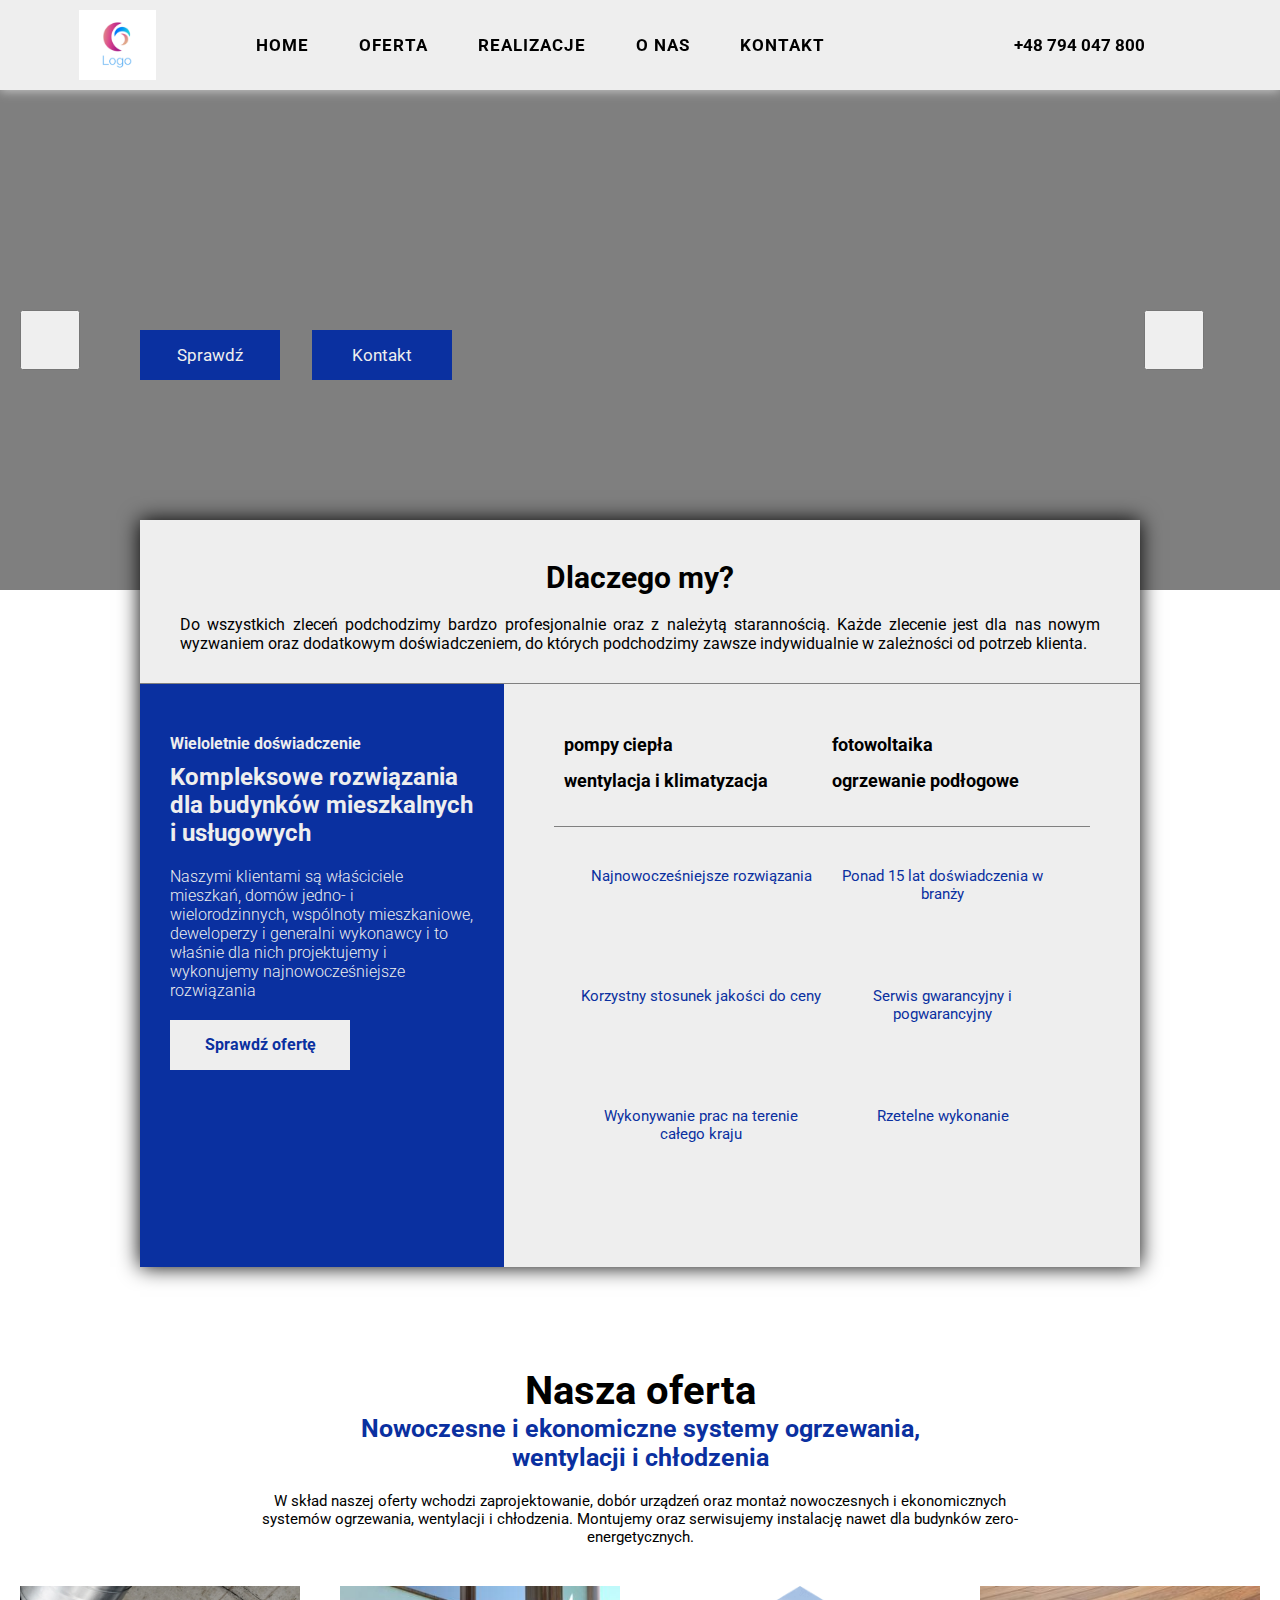
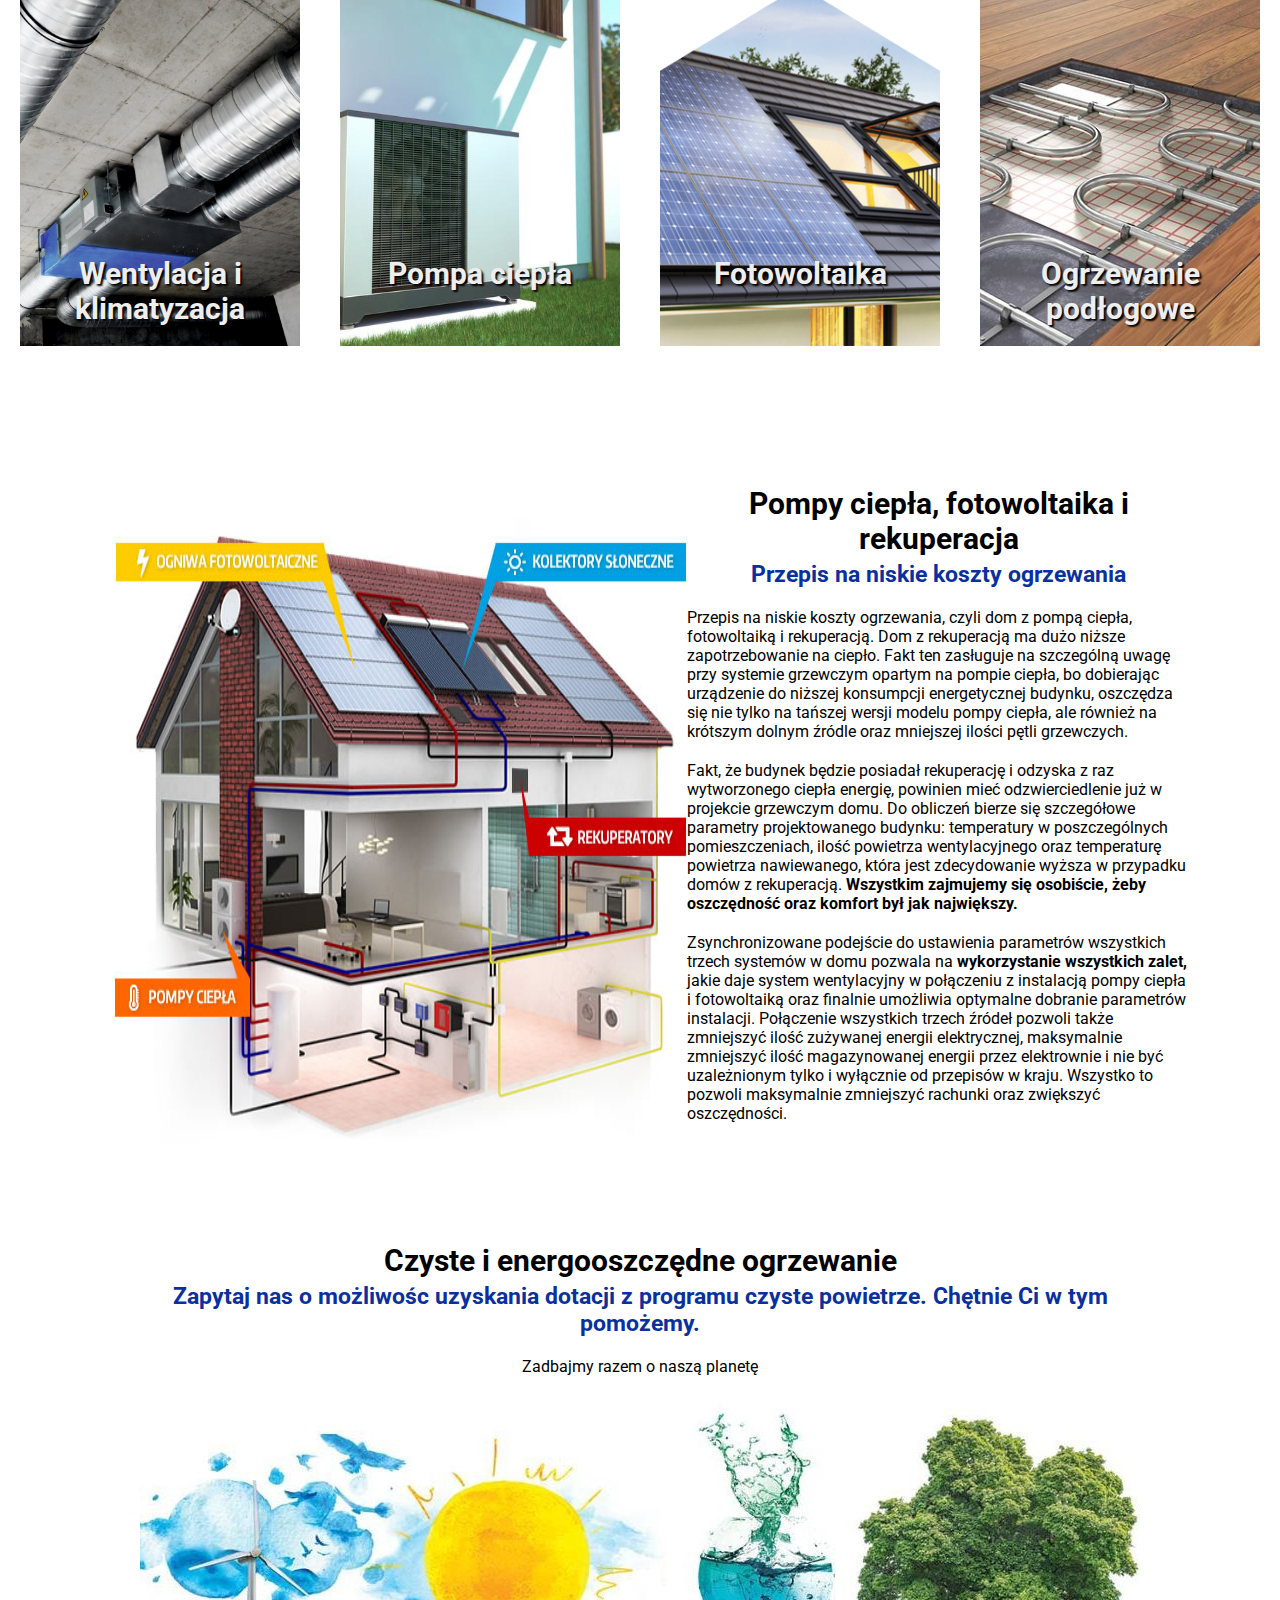
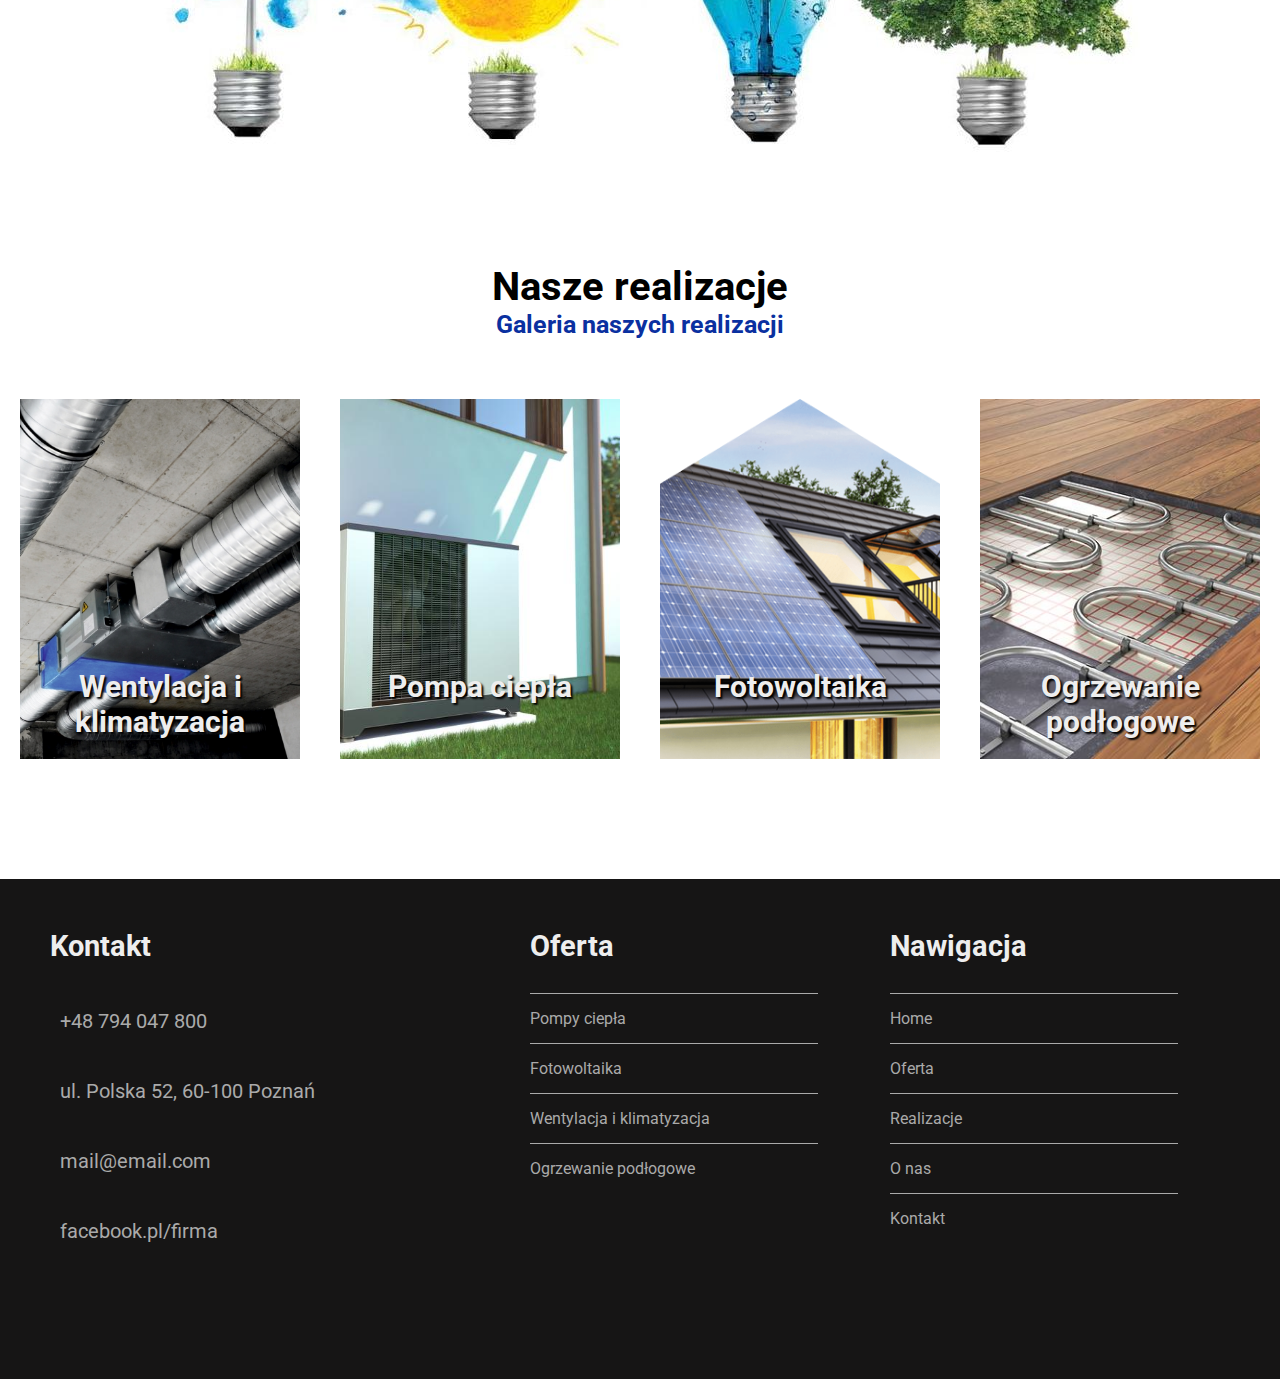
<file: index.html>
<!DOCTYPE html>
<html lang="pl">
	<head>
		<meta charset="UTF-8" />
		<meta name="viewport" content="width=device-width, initial-scale=1.0" />
		<!-- <meta http-equiv="Refresh" content="2; url=home.html" /> -->
		<title>Wykonawstwo, sprzedaż instalacji. Dobrze i szybko!</title>
		<link
			href="https://fonts.googleapis.com/css2?family=Roboto:ital,wght@0,300;0,400;0,700;1,300;1,400;1,700&display=swap"
			rel="stylesheet"
		/>
		<link
			rel="stylesheet"
			href="https://use.fontawesome.com/releases/v5.15.1/css/all.css"
			integrity="sha384-vp86vTRFVJgpjF9jiIGPEEqYqlDwgyBgEF109VFjmqGmIY/Y4HV4d3Gp2irVfcrp"
			crossorigin="anonymous"
		/>
		<link rel="stylesheet" href="./css/home.css" />
	</head>
	<body>
		<header class="navigation">
			<div class="navigation_container">
				<div class="container_logo">
					<img src="./images/Logo small.png" alt="" />
				</div>
				<div class="container_nav_list">
					<ul>
						<li><a href="#">Home</a></li>
						<li><a href="#">Oferta</a></li>
						<li><a href="#">Realizacje</a></li>
						<li><a href="#">O nas</a></li>
						<li><a href="#">Kontakt</a></li>
					</ul>
				</div>
				<div class="nav_bar">
					<i class="fas fa-bars"></i>
				</div>
				<div class="nav_phone_list">
					<ul>
						<li><a href="#">Home</a></li>
						<li><a href="#">Oferta</a></li>
						<li><a href="#">Realizacje</a></li>
						<li><a href="#">O nas</a></li>
						<li><a href="#">Kontakt</a></li>
					</ul>
				</div>
				<div class="container_phone">
					<a href="tel:+48794047854">
						<i class="fas fa-phone-square"></i>
						+48 794 047 800</a
					>
				</div>
			</div>
		</header>
		<main>
			<section class="slider">
				<div class="slider_opacity">
					<div class="previous_slide">
						<button class="previous_slide_button">
							<i class="fas fa-arrow-left"></i>
						</button>
					</div>
					<div class="section_slider">
						<div class="section_slider_position">
							<h4></h4>
							<h1></h1>
							<p></p>
							<div class="slider_buttons">
								<a href="#" class="check_slide_button">Sprawdź</a>
								<a href="#" class="contact_slide_button">Kontakt</a>
							</div>
						</div>
					</div>
					<div class="next_slide">
						<button class="next_slide_button">
							<i class="fas fa-arrow-right"></i>
						</button>
					</div>
				</div>
			</section>
			<section class="aboutUs">
				<div class="whywe">
					<h2>Dlaczego my?</h2>
					<p>
						Do wszystkich zleceń podchodzimy bardzo profesjonalnie oraz z
						należytą starannością. Każde zlecenie jest dla nas nowym wyzwaniem
						oraz dodatkowym doświadczeniem, do których podchodzimy zawsze
						indywidualnie w zależności od potrzeb klienta.
					</p>
				</div>
				<div class="informations">
					<div class="experiences">
						<div class="experiences_position">
							<h4>Wieloletnie doświadczenie</h4>
							<h2>
								Kompleksowe rozwiązania dla budynków mieszkalnych i usługowych
							</h2>
							<p>
								Naszymi klientami są właściciele mieszkań, domów jedno- i
								wielorodzinnych, wspólnoty mieszkaniowe, deweloperzy i generalni
								wykonawcy i to właśnie dla nich projektujemy i wykonujemy
								najnowocześniejsze rozwiązania
							</p>
							<a href="#" class="check_offer">Sprawdź ofertę</a>
						</div>
					</div>
					<div class="services">
						<div class="services_position">
							<div class="typesOfServices">
								<a href="#"
									><i class="fas fa-arrow-circle-right"></i>pompy ciepła</a
								>
								<a href="#"
									><i class="fas fa-arrow-circle-right"></i>fotowoltaika</a
								>
								<a href="#"
									><i class="fas fa-arrow-circle-right"></i>wentylacja i
									klimatyzacja</a
								>
								<a href="#"
									><i class="fas fa-arrow-circle-right"></i>ogrzewanie
									podłogowe</a
								>
							</div>
							<div class="typesOfAdvatages">
								<div class="solution">
									<i class="fas fa-house-user"></i>
									<p>Najnowocześniejsze rozwiązania</p>
								</div>
								<div class="experience">
									<i class="fas fa-award"></i>
									<p>Ponad 15 lat doświadczenia w branży</p>
								</div>
								<div class="advatage">
									<i class="fas fa-coins"></i>
									<p>Korzystny stosunek jakości do ceny</p>
								</div>
								<div class="servis">
									<i class="fas fa-people-carry"></i>
									<p>Serwis gwarancyjny i pogwarancyjny</p>
								</div>
								<div class="area">
									<i class="fas fa-map-marker-alt"></i>
									<p>Wykonywanie prac na terenie całego kraju</p>
								</div>
								<div class="other">
									<i class="far fa-thumbs-up"></i>
									<p>Rzetelne wykonanie</p>
								</div>
							</div>
						</div>
					</div>
				</div>
			</section>
			<section class="realisation">
				<div class="offer_prev">
					<h2>Nasza oferta</h2>
					<h4>
						Nowoczesne i ekonomiczne systemy ogrzewania, wentylacji i chłodzenia
					</h4>
					<p>
						W skład naszej oferty wchodzi zaprojektowanie, dobór urządzeń oraz
						montaż nowoczesnych i ekonomicznych systemów ogrzewania, wentylacji
						i chłodzenia. Montujemy oraz serwisujemy instalację nawet dla
						budynków zero-energetycznych.
					</p>
				</div>
				<div class="offer_items">
					<div class="item item1 offer_item">
						<div>
							<a href="#">
								<h2>Wentylacja i klimatyzacja</h2>
								<div class="image"></div>
							</a>
						</div>
					</div>
					<div class="item item2 offer_item">
						<div>
							<a href="#">
								<h2>Pompa ciepła</h2>
								<div class="image"></div>
							</a>
						</div>
					</div>
					<div class="item item3 offer_item">
						<div>
							<a href="#">
								<h2>Fotowoltaika</h2>
								<div class="image"></div>
							</a>
						</div>
					</div>
					<div class="item item4 offer_item">
						<div>
							<a href="#">
								<h2>Ogrzewanie podłogowe</h2>
								<div class="image"></div>
							</a>
						</div>
					</div>
				</div>
				<section class="descriptionAboutSolution">
					<div class="everySolutionInOne">
						<img src="./images/eko-dom.jpg" alt="Renewable Energy" />
						<div class="description">
							<h2>Pompy ciepła, fotowoltaika i rekuperacja</h2>
							<h4>Przepis na niskie koszty ogrzewania</h4>
							<p>
								Przepis na niskie koszty ogrzewania, czyli dom z pompą ciepła,
								fotowoltaiką i rekuperacją. Dom z rekuperacją ma dużo niższe
								zapotrzebowanie na ciepło. Fakt ten zasługuje na szczególną
								uwagę przy systemie grzewczym opartym na pompie ciepła, bo
								dobierając urządzenie do niższej konsumpcji energetycznej
								budynku, oszczędza się nie tylko na tańszej wersji modelu pompy
								ciepła, ale również na krótszym dolnym źródle oraz mniejszej
								ilości pętli grzewczych.
							</p>
							<p>
								Fakt, że budynek będzie posiadał rekuperację i odzyska z raz
								wytworzonego ciepła energię, powinien mieć odzwierciedlenie już
								w projekcie grzewczym domu. Do obliczeń bierze się szczegółowe
								parametry projektowanego budynku: temperatury w poszczególnych
								pomieszczeniach, ilość powietrza wentylacyjnego oraz temperaturę
								powietrza nawiewanego, która jest zdecydowanie wyższa w
								przypadku domów z rekuperacją.
								<strong
									>Wszystkim zajmujemy się osobiście, żeby oszczędność oraz
									komfort był jak największy.</strong
								>
							</p>
							<p>
								Zsynchronizowane podejście do ustawienia parametrów wszystkich
								trzech systemów w domu pozwala na
								<strong>wykorzystanie wszystkich zalet,</strong> jakie daje
								system wentylacyjny w połączeniu z instalacją pompy ciepła i
								fotowoltaiką oraz finalnie umożliwia optymalne dobranie
								parametrów instalacji. Połączenie wszystkich trzech źródeł
								pozwoli także zmniejszyć ilość zużywanej energii elektrycznej,
								maksymalnie zmniejszyć ilość magazynowanej energii przez
								elektrownie i nie być uzależnionym tylko i wyłącznie od
								przepisów w kraju. Wszystko to pozwoli maksymalnie zmniejszyć
								rachunki oraz zwiększyć oszczędności.
							</p>
						</div>
					</div>
					<div class="renewableSorceOfEnergy">
						<div class="renewableSorceOfEnergy_textWrapper">
							<h2>Czyste i energooszczędne ogrzewanie</h2>
							<h4>
								Zapytaj nas o możliwośc uzyskania dotacji z programu czyste
								powietrze. Chętnie Ci w tym pomożemy.
							</h4>
							<p>Zadbajmy razem o naszą planetę</p>
						</div>
						<div class="img_wrapper">
							<img src="./images/OZE-grafika.jpg" alt="OZE grafika" />
						</div>
					</div>
				</section>
			</section>
			<section class="pictureOfrealisation">
				<div class="offer_prev">
					<h2>Nasze realizacje</h2>
					<h4>Galeria naszych realizacji</h4>
				</div>
				<div class="offer_items">
					<div class="item item1 realisation_item">
						<div>
							<a href="#">
								<h2>Wentylacja i klimatyzacja</h2>
								<div class="image"></div>
							</a>
						</div>
					</div>
					<div class="item item2 realisation_item">
						<div>
							<a href="#">
								<h2>Pompa ciepła</h2>
								<div class="image"></div>
							</a>
						</div>
					</div>
					<div class="item item3 realisation_item">
						<div>
							<a href="#">
								<h2>Fotowoltaika</h2>
								<div class="image"></div>
							</a>
						</div>
					</div>
					<div class="item item4 realisation_item">
						<div>
							<a href="#">
								<h2>Ogrzewanie podłogowe</h2>
								<div class="image"></div>
							</a>
						</div>
					</div>
				</div>
			</section>
		</main>
		<footer class="footer">
			<div class="wrapper">
				<div class="contactFooter">
					<h4>Kontakt</h4>
					<p><i class="fas fa-phone"></i>+48 794 047 800</p>
					<p>
						<i class="fas fa-map-marker-alt"></i>ul. Polska 52, 60-100 Poznań
					</p>
					<a href="#"><i class="far fa-envelope"></i>mail@email.com</a>
					<a href="#"><i class="fab fa-facebook"></i>facebook.pl/firma</a>
				</div>
				<div class="offerFooter slide">
					<h4>Oferta</h4>
					<a href="#">Pompy ciepła</a>
					<a href="#">Fotowoltaika</a>
					<a href="#">Wentylacja i klimatyzacja</a>
					<a href="#">Ogrzewanie podłogowe</a>
				</div>
				<div class="navFooter slide">
					<h4>Nawigacja</h4>
					<a href="#">Home</a>
					<a href="#">Oferta</a>
					<a href="#">Realizacje</a>
					<a href="#">O nas</a>
					<a href="#">Kontakt</a>
				</div>
			</div>
		</footer>

		<script src="./src/Home/Home.js" type="module"></script>
	</body>
</html>
</file>
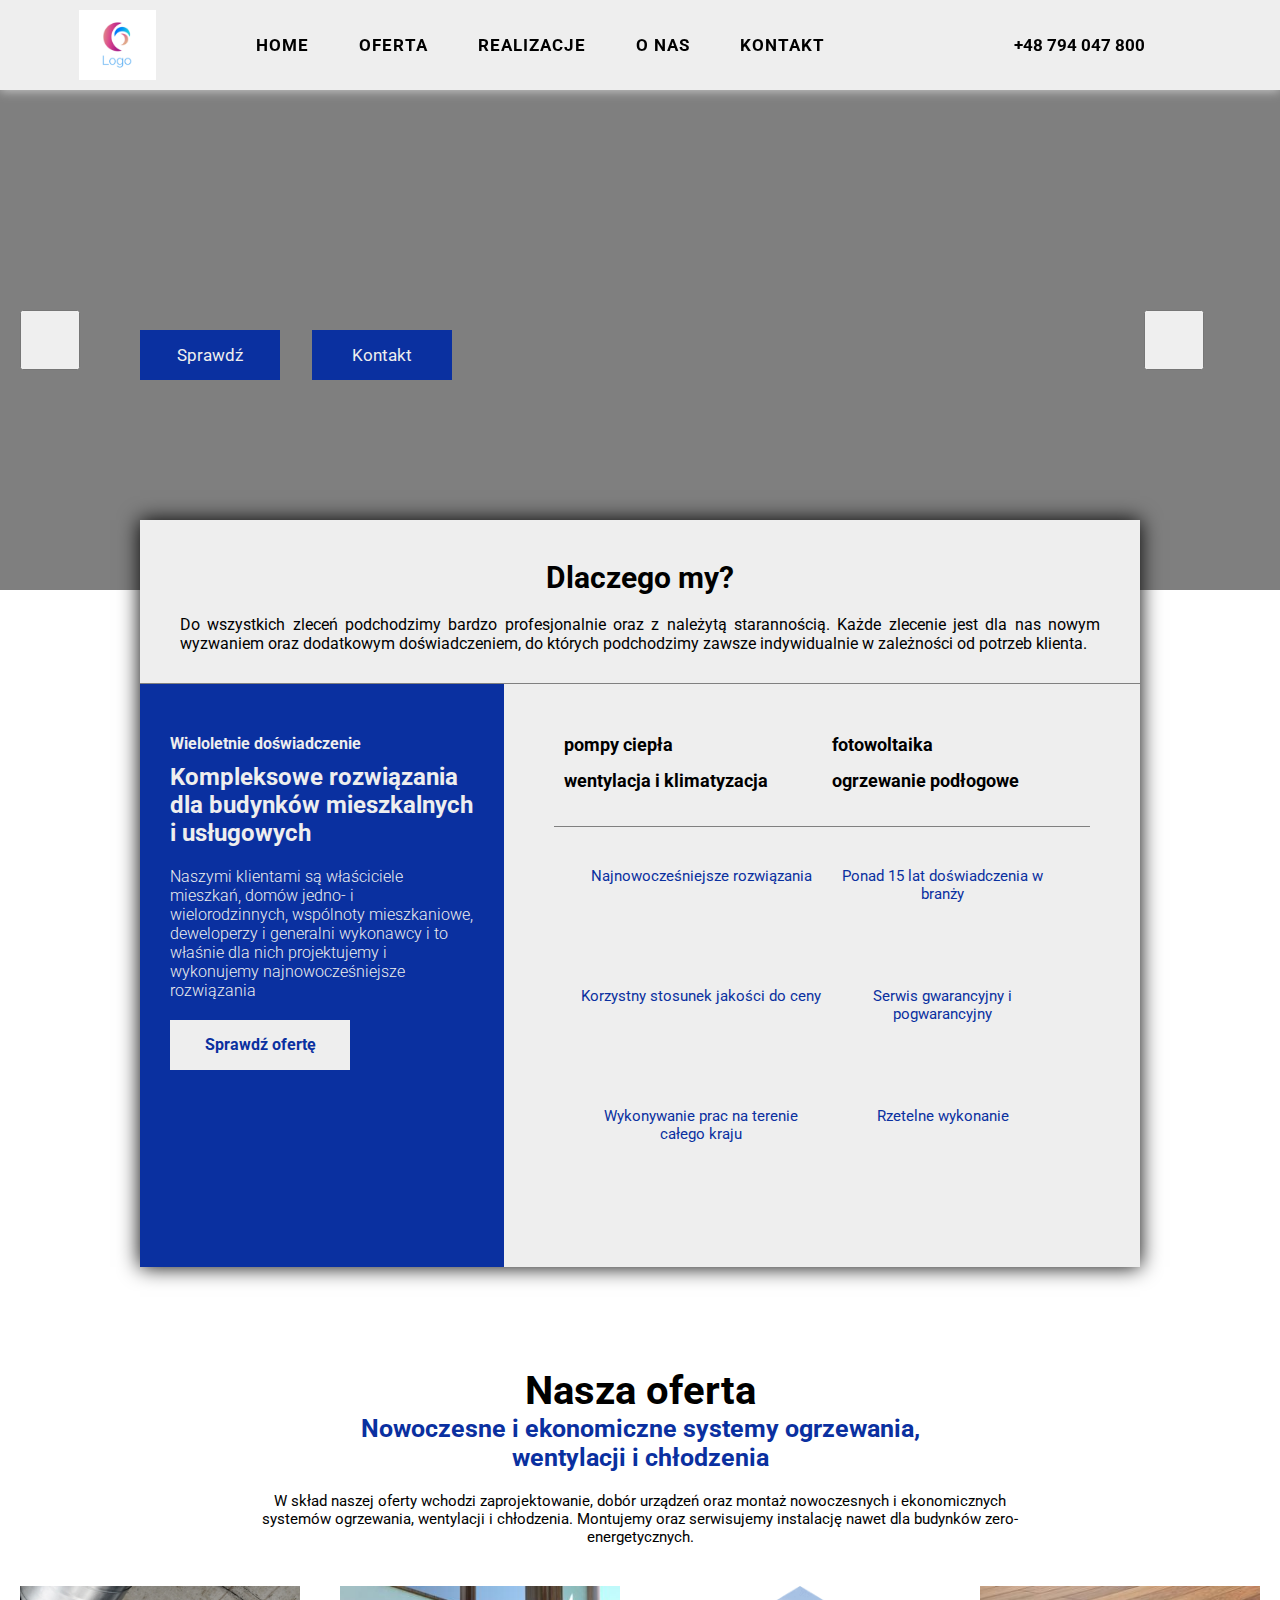
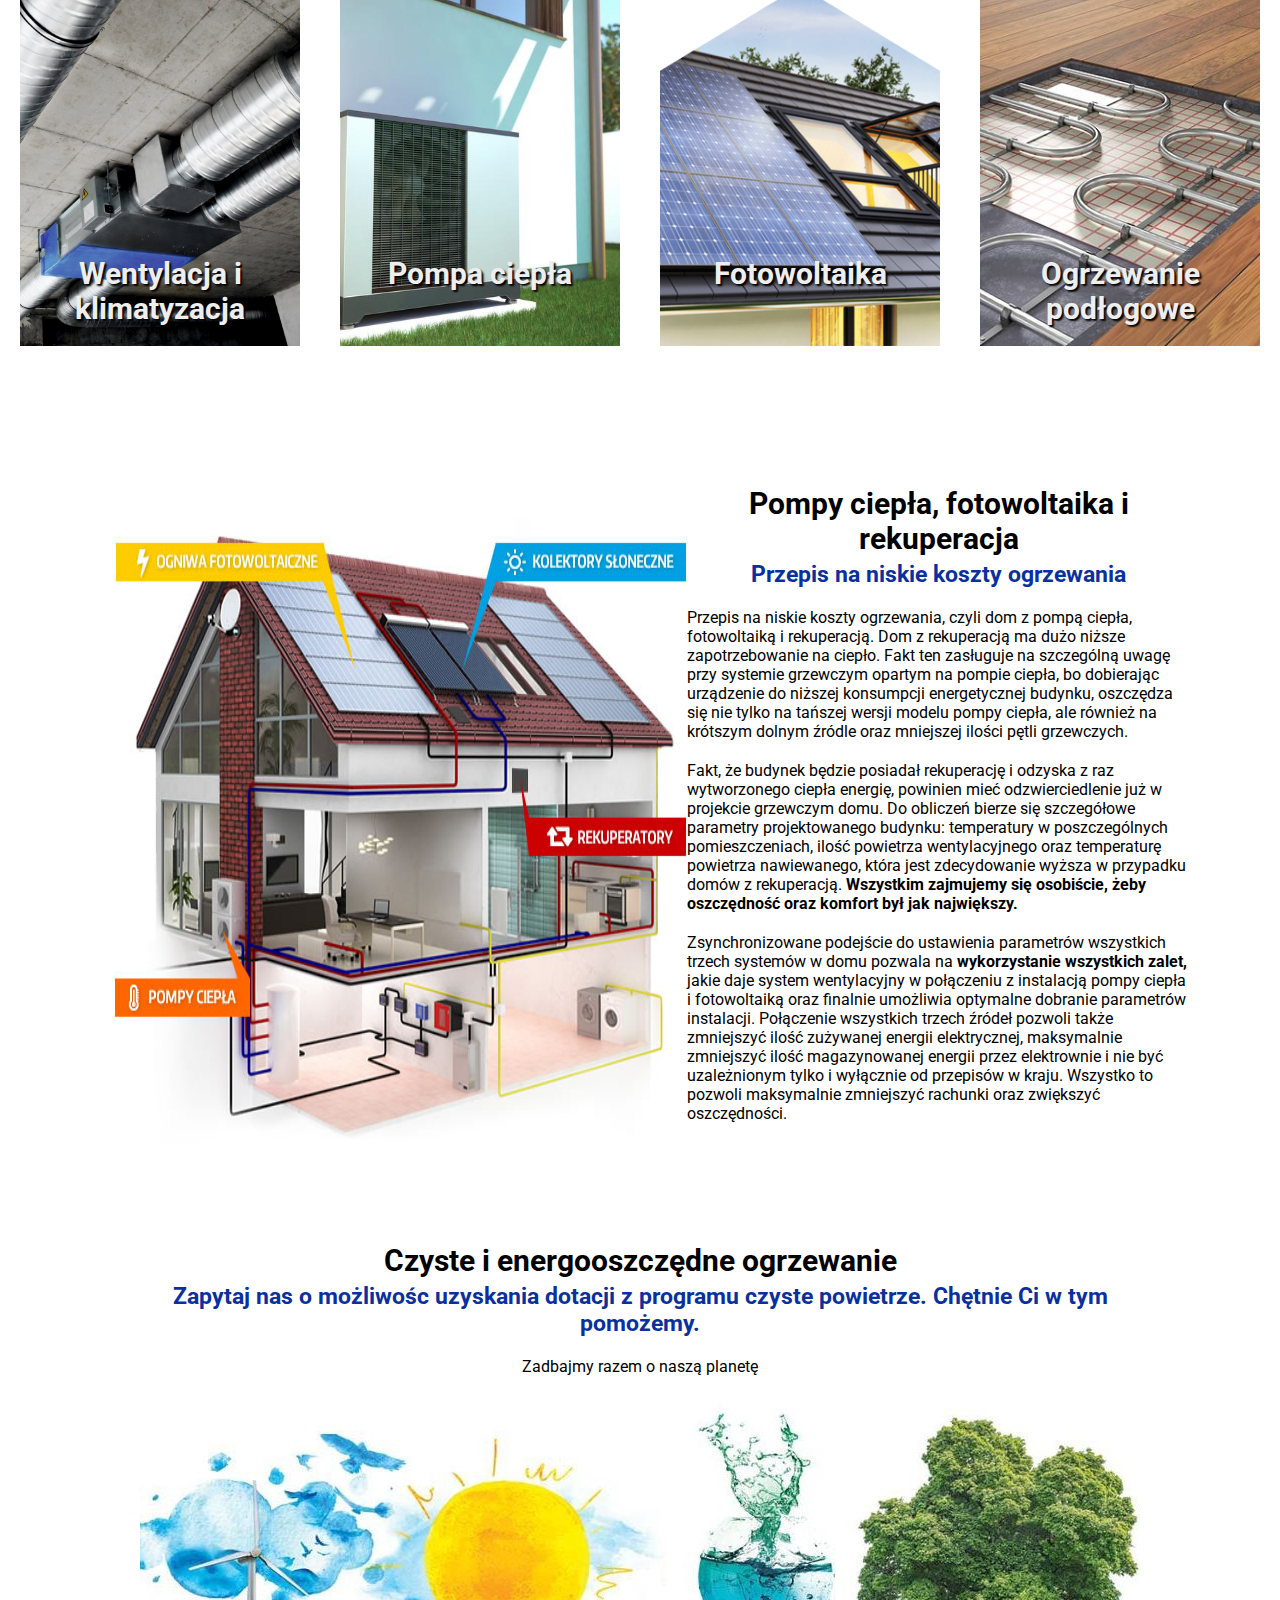
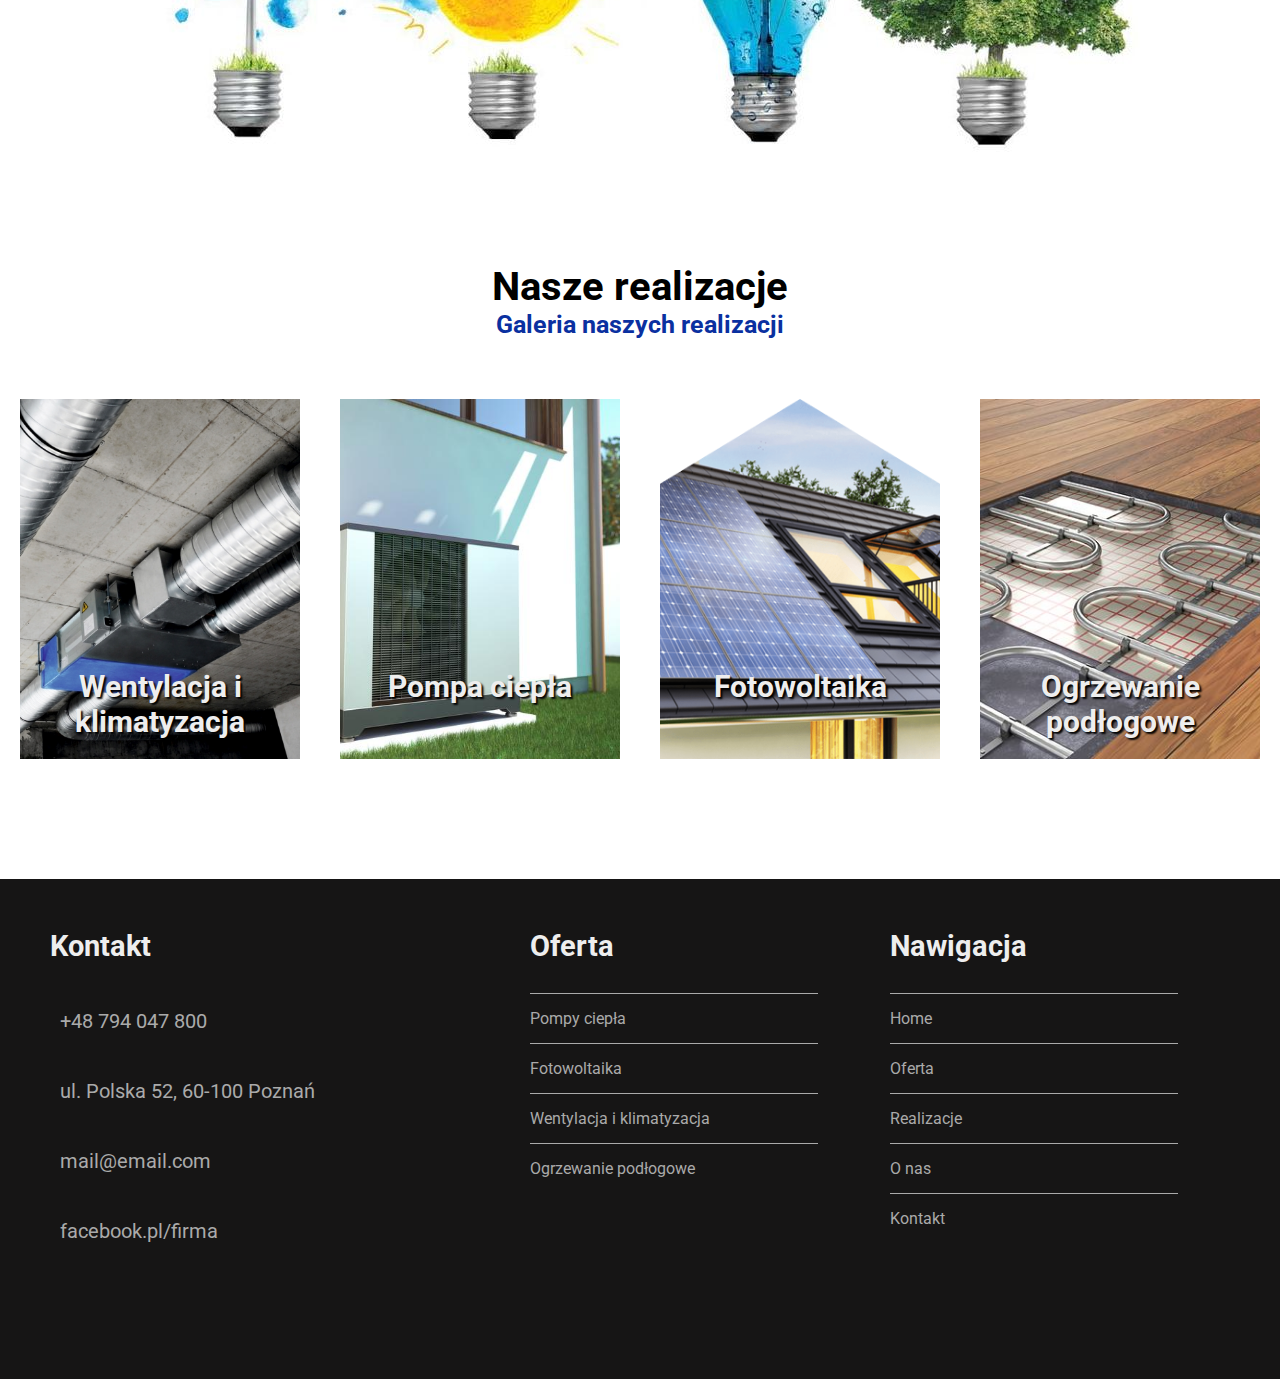
<file: doc/index.html>
<!DOCTYPE html>
<html lang="pl">
	<head>
		<meta charset="UTF-8" />
		<meta name="viewport" content="width=device-width, initial-scale=1.0" />
		<!-- <meta http-equiv="Refresh" content="2; url=home.html" /> -->
		<title>Wykonawstwo, sprzedaż instalacji. Dobrze i szybko!</title>
		<link
			href="https://fonts.googleapis.com/css2?family=Roboto:ital,wght@0,300;0,400;0,700;1,300;1,400;1,700&display=swap"
			rel="stylesheet"
		/>
		<link
			rel="stylesheet"
			href="https://use.fontawesome.com/releases/v5.15.1/css/all.css"
			integrity="sha384-vp86vTRFVJgpjF9jiIGPEEqYqlDwgyBgEF109VFjmqGmIY/Y4HV4d3Gp2irVfcrp"
			crossorigin="anonymous"
		/>
		<link rel="stylesheet" href="../css/home.css" />
	</head>
	<body>
		<header class="navigation">
			<div class="navigation_container">
				<div class="container_logo">
					<img src="../images/Logo small.png" alt="" />
				</div>
				<div class="container_nav_list">
					<ul>
						<li><a href="#">Home</a></li>
						<li><a href="#">Oferta</a></li>
						<li><a href="#">Realizacje</a></li>
						<li><a href="#">O nas</a></li>
						<li><a href="#">Kontakt</a></li>
					</ul>
				</div>
				<div class="nav_bar">
					<i class="fas fa-bars"></i>
				</div>
				<div class="nav_phone_list">
					<ul>
						<li><a href="#">Home</a></li>
						<li><a href="#">Oferta</a></li>
						<li><a href="#">Realizacje</a></li>
						<li><a href="#">O nas</a></li>
						<li><a href="#">Kontakt</a></li>
					</ul>
				</div>
				<div class="container_phone">
					<a href="tel:+48794047854">
						<i class="fas fa-phone-square"></i>
						+48 794 047 800</a
					>
				</div>
			</div>
		</header>
		<main>
			<section class="slider">
				<div class="slider_opacity">
					<div class="previous_slide">
						<button class="previous_slide_button">
							<i class="fas fa-arrow-left"></i>
						</button>
					</div>
					<div class="section_slider">
						<div class="section_slider_position">
							<h4></h4>
							<h1></h1>
							<p></p>
							<div class="slider_buttons">
								<a href="#" class="check_slide_button">Sprawdź</a>
								<a href="#" class="contact_slide_button">Kontakt</a>
							</div>
						</div>
					</div>
					<div class="next_slide">
						<button class="next_slide_button">
							<i class="fas fa-arrow-right"></i>
						</button>
					</div>
				</div>
			</section>
			<section class="aboutUs">
				<div class="whywe">
					<h2>Dlaczego my?</h2>
					<p>
						Do wszystkich zleceń podchodzimy bardzo profesjonalnie oraz z
						należytą starannością. Każde zlecenie jest dla nas nowym wyzwaniem
						oraz dodatkowym doświadczeniem, do których podchodzimy zawsze
						indywidualnie w zależności od potrzeb klienta.
					</p>
				</div>
				<div class="informations">
					<div class="experiences">
						<div class="experiences_position">
							<h4>Wieloletnie doświadczenie</h4>
							<h2>
								Kompleksowe rozwiązania dla budynków mieszkalnych i usługowych
							</h2>
							<p>
								Naszymi klientami są właściciele mieszkań, domów jedno- i
								wielorodzinnych, wspólnoty mieszkaniowe, deweloperzy i generalni
								wykonawcy i to właśnie dla nich projektujemy i wykonujemy
								najnowocześniejsze rozwiązania
							</p>
							<a href="#" class="check_offer">Sprawdź ofertę</a>
						</div>
					</div>
					<div class="services">
						<div class="services_position">
							<div class="typesOfServices">
								<a href="#"
									><i class="fas fa-arrow-circle-right"></i>pompy ciepła</a
								>
								<a href="#"
									><i class="fas fa-arrow-circle-right"></i>fotowoltaika</a
								>
								<a href="#"
									><i class="fas fa-arrow-circle-right"></i>wentylacja i
									klimatyzacja</a
								>
								<a href="#"
									><i class="fas fa-arrow-circle-right"></i>ogrzewanie
									podłogowe</a
								>
							</div>
							<div class="typesOfAdvatages">
								<div class="solution">
									<i class="fas fa-house-user"></i>
									<p>Najnowocześniejsze rozwiązania</p>
								</div>
								<div class="experience">
									<i class="fas fa-award"></i>
									<p>Ponad 15 lat doświadczenia w branży</p>
								</div>
								<div class="advatage">
									<i class="fas fa-coins"></i>
									<p>Korzystny stosunek jakości do ceny</p>
								</div>
								<div class="servis">
									<i class="fas fa-people-carry"></i>
									<p>Serwis gwarancyjny i pogwarancyjny</p>
								</div>
								<div class="area">
									<i class="fas fa-map-marker-alt"></i>
									<p>Wykonywanie prac na terenie całego kraju</p>
								</div>
								<div class="other">
									<i class="far fa-thumbs-up"></i>
									<p>Rzetelne wykonanie</p>
								</div>
							</div>
						</div>
					</div>
				</div>
			</section>
			<section class="realisation">
				<div class="offer_prev">
					<h2>Nasza oferta</h2>
					<h4>
						Nowoczesne i ekonomiczne systemy ogrzewania, wentylacji i chłodzenia
					</h4>
					<p>
						W skład naszej oferty wchodzi zaprojektowanie, dobór urządzeń oraz
						montaż nowoczesnych i ekonomicznych systemów ogrzewania, wentylacji
						i chłodzenia. Montujemy oraz serwisujemy instalację nawet dla
						budynków zero-energetycznych.
					</p>
				</div>
				<div class="offer_items">
					<div class="item item1 offer_item">
						<div>
							<a href="#">
								<h2>Wentylacja i klimatyzacja</h2>
								<div class="image"></div>
							</a>
						</div>
					</div>
					<div class="item item2 offer_item">
						<div>
							<a href="#">
								<h2>Pompa ciepła</h2>
								<div class="image"></div>
							</a>
						</div>
					</div>
					<div class="item item3 offer_item">
						<div>
							<a href="#">
								<h2>Fotowoltaika</h2>
								<div class="image"></div>
							</a>
						</div>
					</div>
					<div class="item item4 offer_item">
						<div>
							<a href="#">
								<h2>Ogrzewanie podłogowe</h2>
								<div class="image"></div>
							</a>
						</div>
					</div>
				</div>
				<section class="descriptionAboutSolution">
					<div class="everySolutionInOne">
						<img src="../images/eko-dom.jpg" alt="Renewable Energy" />
						<div class="description">
							<h2>Pompy ciepła, fotowoltaika i rekuperacja</h2>
							<h4>Przepis na niskie koszty ogrzewania</h4>
							<p>
								Przepis na niskie koszty ogrzewania, czyli dom z pompą ciepła,
								fotowoltaiką i rekuperacją. Dom z rekuperacją ma dużo niższe
								zapotrzebowanie na ciepło. Fakt ten zasługuje na szczególną
								uwagę przy systemie grzewczym opartym na pompie ciepła, bo
								dobierając urządzenie do niższej konsumpcji energetycznej
								budynku, oszczędza się nie tylko na tańszej wersji modelu pompy
								ciepła, ale również na krótszym dolnym źródle oraz mniejszej
								ilości pętli grzewczych.
							</p>
							<p>
								Fakt, że budynek będzie posiadał rekuperację i odzyska z raz
								wytworzonego ciepła energię, powinien mieć odzwierciedlenie już
								w projekcie grzewczym domu. Do obliczeń bierze się szczegółowe
								parametry projektowanego budynku: temperatury w poszczególnych
								pomieszczeniach, ilość powietrza wentylacyjnego oraz temperaturę
								powietrza nawiewanego, która jest zdecydowanie wyższa w
								przypadku domów z rekuperacją.
								<strong
									>Wszystkim zajmujemy się osobiście, żeby oszczędność oraz
									komfort był jak największy.</strong
								>
							</p>
							<p>
								Zsynchronizowane podejście do ustawienia parametrów wszystkich
								trzech systemów w domu pozwala na
								<strong>wykorzystanie wszystkich zalet,</strong> jakie daje
								system wentylacyjny w połączeniu z instalacją pompy ciepła i
								fotowoltaiką oraz finalnie umożliwia optymalne dobranie
								parametrów instalacji. Połączenie wszystkich trzech źródeł
								pozwoli także zmniejszyć ilość zużywanej energii elektrycznej,
								maksymalnie zmniejszyć ilość magazynowanej energii przez
								elektrownie i nie być uzależnionym tylko i wyłącznie od
								przepisów w kraju. Wszystko to pozwoli maksymalnie zmniejszyć
								rachunki oraz zwiększyć oszczędności.
							</p>
						</div>
					</div>
					<div class="renewableSorceOfEnergy">
						<div class="renewableSorceOfEnergy_textWrapper">
							<h2>Czyste i energooszczędne ogrzewanie</h2>
							<h4>
								Zapytaj nas o możliwośc uzyskania dotacji z programu czyste
								powietrze. Chętnie Ci w tym pomożemy.
							</h4>
							<p>Zadbajmy razem o naszą planetę</p>
						</div>
						<div class="img_wrapper">
							<img src="../images/OZE-grafika.jpg" alt="OZE grafika" />
						</div>
					</div>
				</section>
			</section>
			<section class="pictureOfrealisation">
				<div class="offer_prev">
					<h2>Nasze realizacje</h2>
					<h4>Galeria naszych realizacji</h4>
				</div>
				<div class="offer_items">
					<div class="item item1 realisation_item">
						<div>
							<a href="#">
								<h2>Wentylacja i klimatyzacja</h2>
								<div class="image"></div>
							</a>
						</div>
					</div>
					<div class="item item2 realisation_item">
						<div>
							<a href="#">
								<h2>Pompa ciepła</h2>
								<div class="image"></div>
							</a>
						</div>
					</div>
					<div class="item item3 realisation_item">
						<div>
							<a href="#">
								<h2>Fotowoltaika</h2>
								<div class="image"></div>
							</a>
						</div>
					</div>
					<div class="item item4 realisation_item">
						<div>
							<a href="#">
								<h2>Ogrzewanie podłogowe</h2>
								<div class="image"></div>
							</a>
						</div>
					</div>
				</div>
			</section>
		</main>
		<footer class="footer">
			<div class="wrapper">
				<div class="contactFooter">
					<h4>Kontakt</h4>
					<p><i class="fas fa-phone"></i>+48 794 047 800</p>
					<p>
						<i class="fas fa-map-marker-alt"></i>ul. Polska 52, 60-100 Poznań
					</p>
					<a href="#"><i class="far fa-envelope"></i>mail@email.com</a>
					<a href="#"><i class="fab fa-facebook"></i>facebook.pl/firma</a>
				</div>
				<div class="offerFooter slide">
					<h4>Oferta</h4>
					<a href="#">Pompy ciepła</a>
					<a href="#">Fotowoltaika</a>
					<a href="#">Wentylacja i klimatyzacja</a>
					<a href="#">Ogrzewanie podłogowe</a>
				</div>
				<div class="navFooter slide">
					<h4>Nawigacja</h4>
					<a href="#">Home</a>
					<a href="#">Oferta</a>
					<a href="#">Realizacje</a>
					<a href="#">O nas</a>
					<a href="#">Kontakt</a>
				</div>
			</div>
		</footer>

		<script src="../src/Home/Home.js" type="module"></script>
	</body>
</html>
</file>
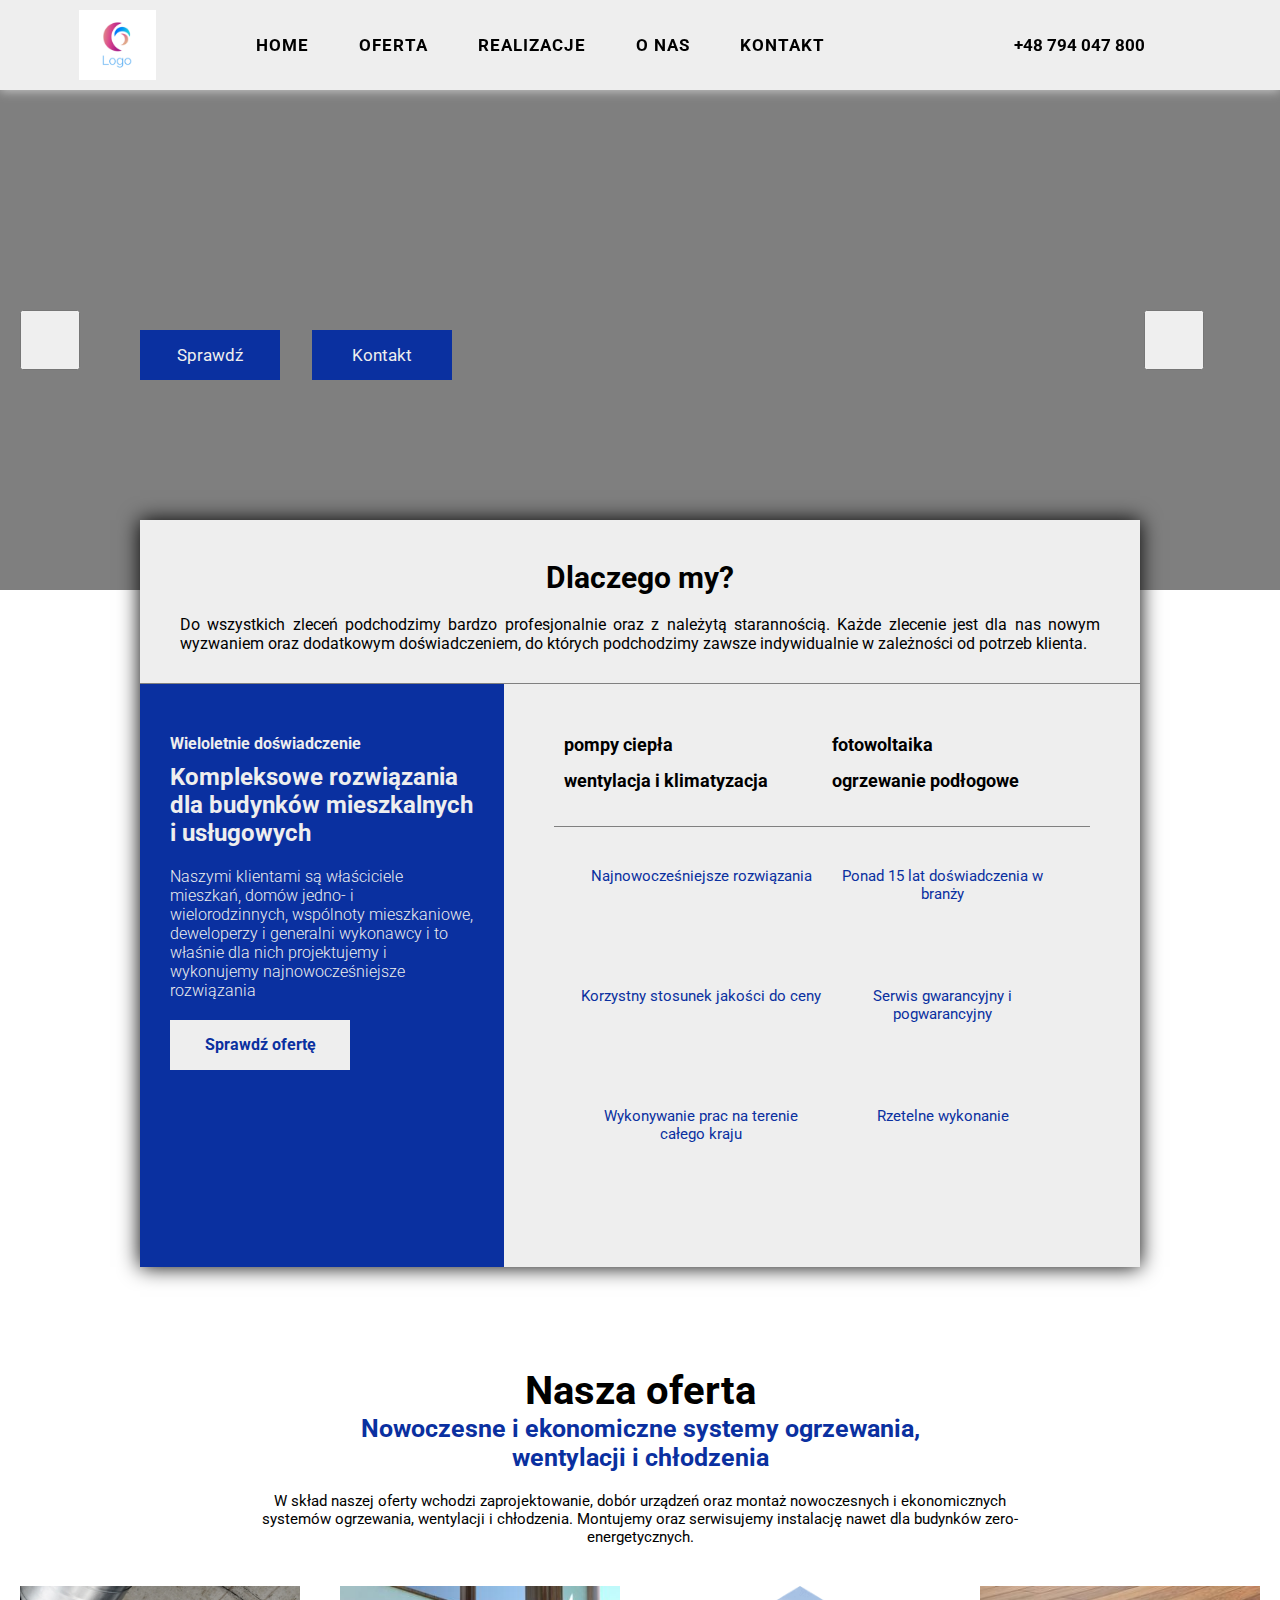
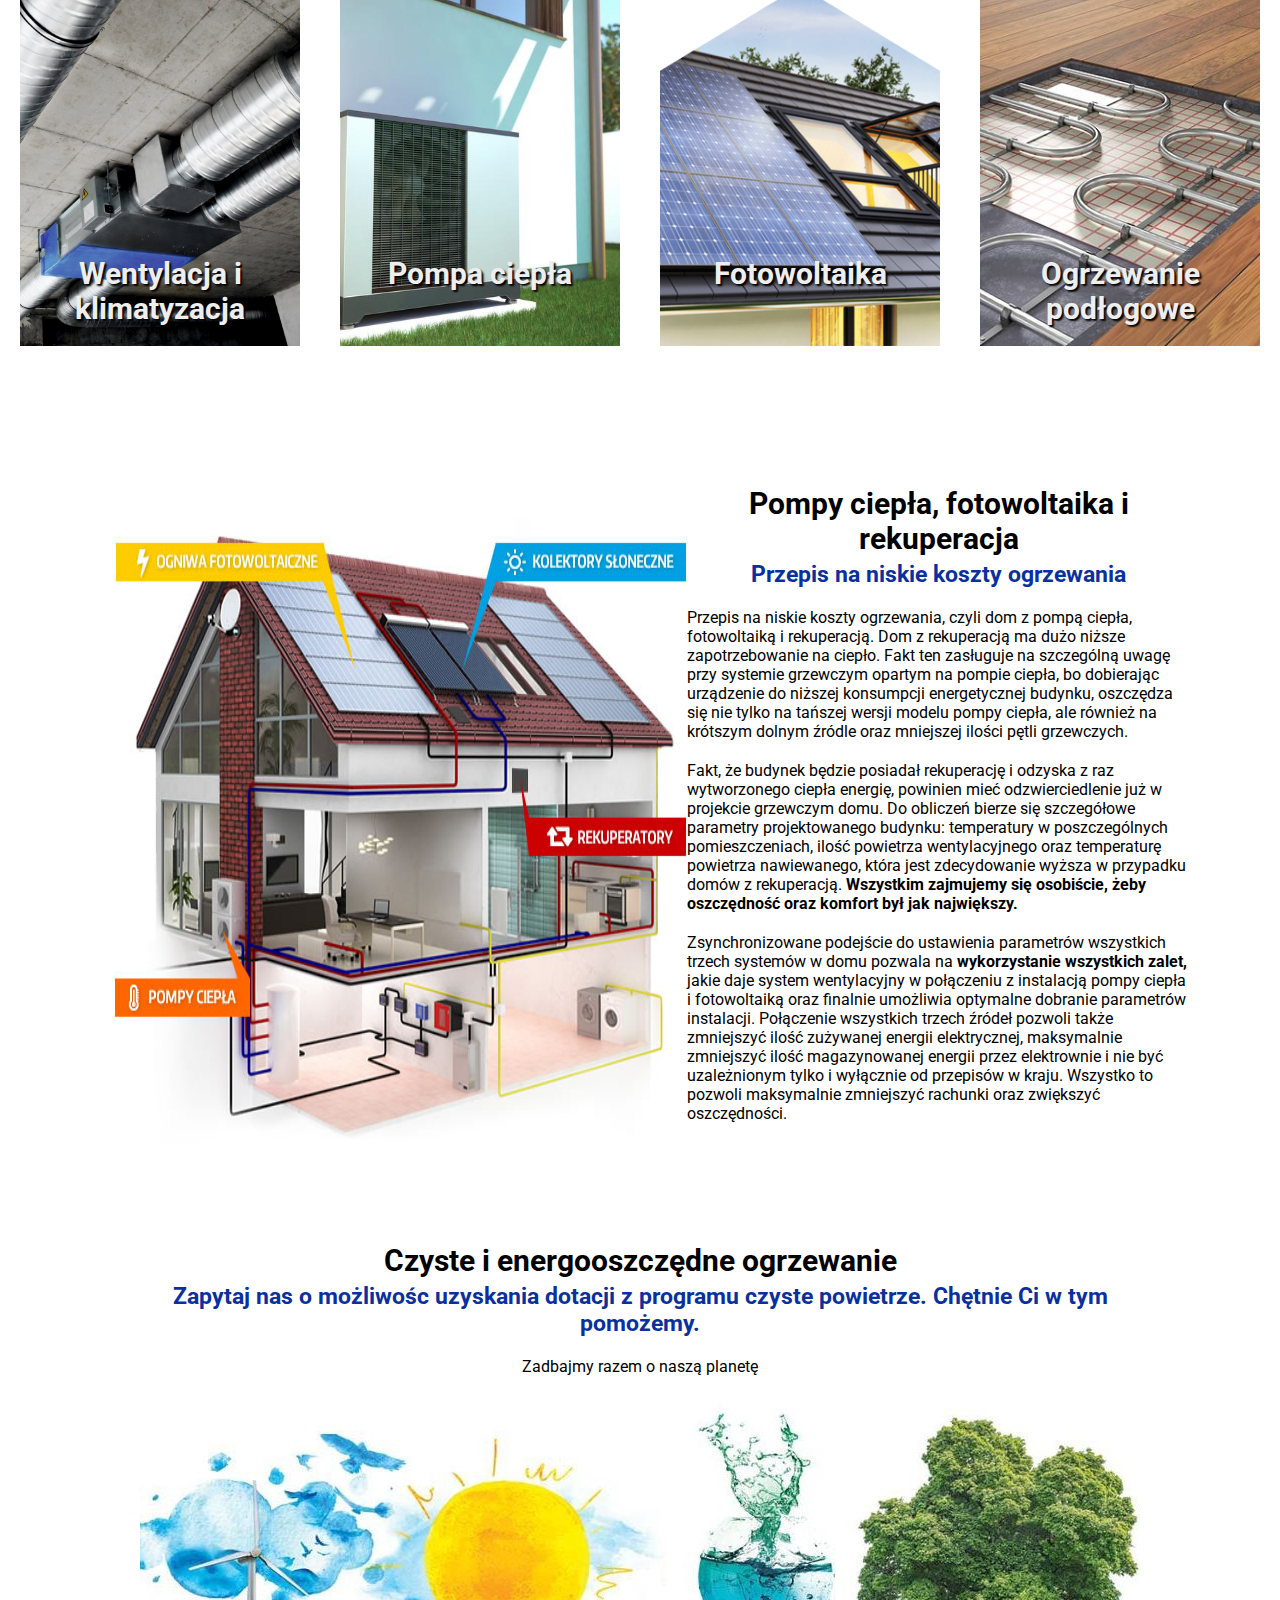
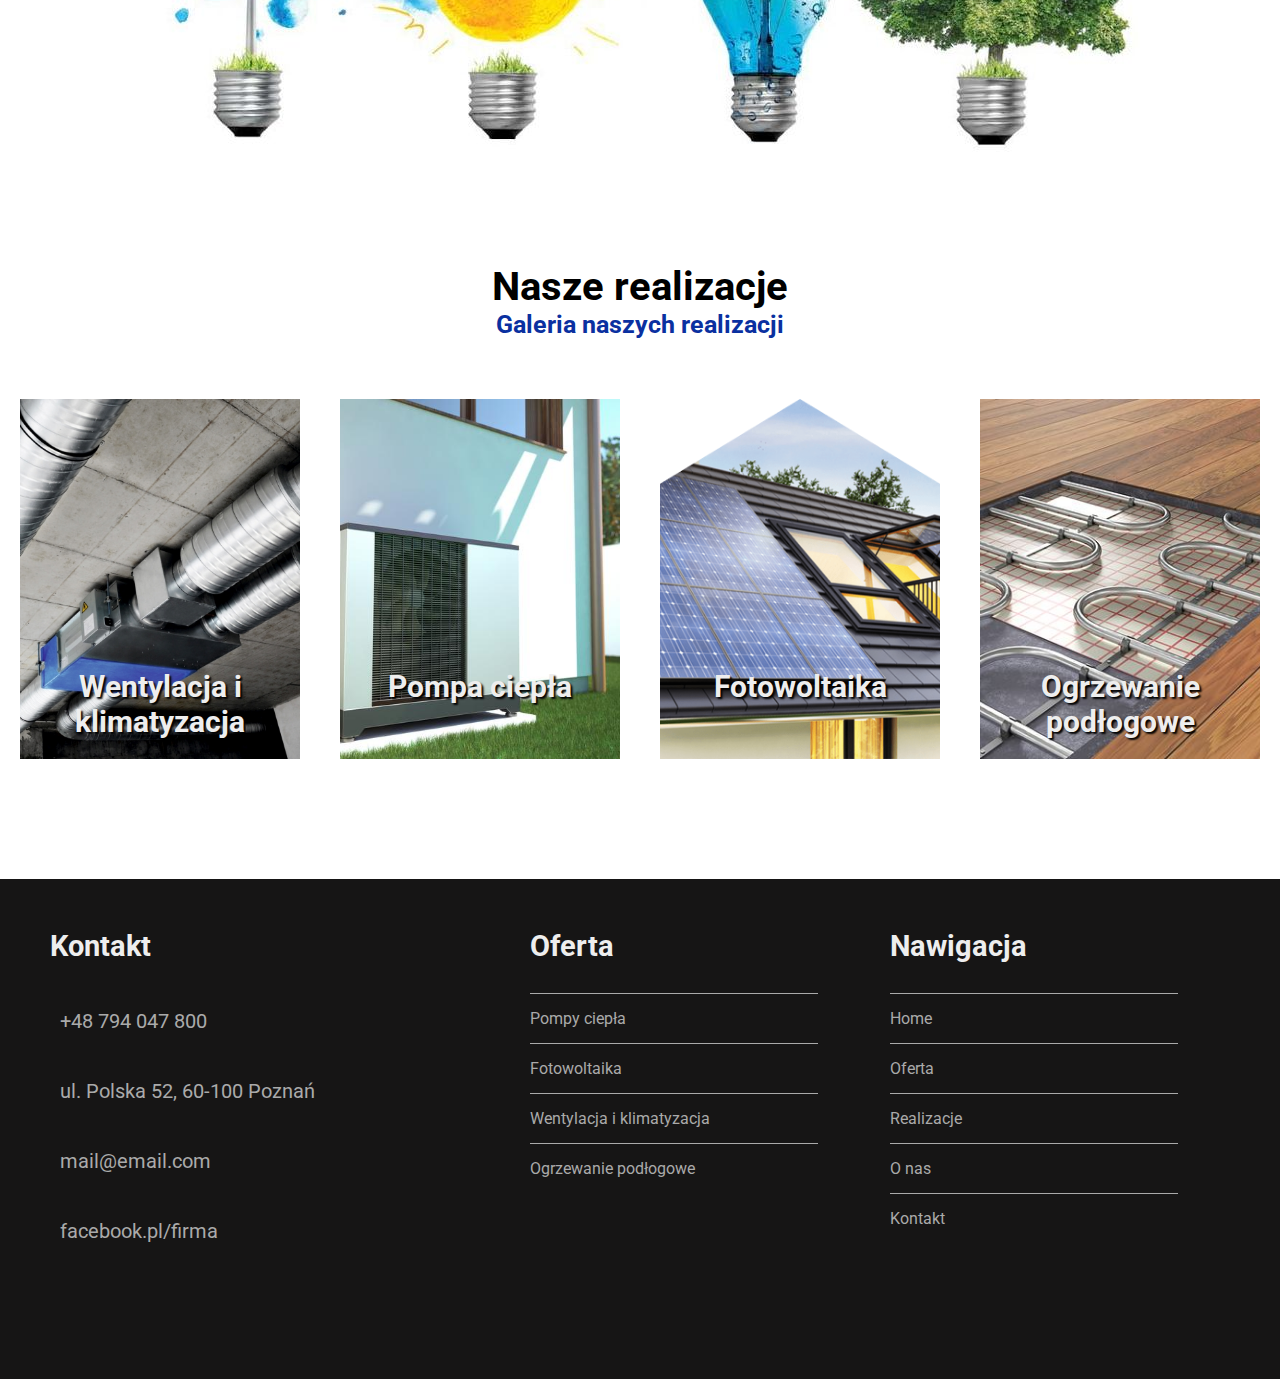
<file: home.html>
<!DOCTYPE html>
<html lang="pl">
	<head>
		<meta charset="UTF-8" />
		<meta name="viewport" content="width=device-width, initial-scale=1.0" />
		<title>Wykonawstwo, sprzedaż instalacji. Dobrze i szybko!</title>
		<link
			href="https://fonts.googleapis.com/css2?family=Roboto:ital,wght@0,300;0,400;0,700;1,300;1,400;1,700&display=swap"
			rel="stylesheet"
		/>
		<link
			rel="stylesheet"
			href="https://use.fontawesome.com/releases/v5.15.1/css/all.css"
			integrity="sha384-vp86vTRFVJgpjF9jiIGPEEqYqlDwgyBgEF109VFjmqGmIY/Y4HV4d3Gp2irVfcrp"
			crossorigin="anonymous"
		/>
		<link rel="stylesheet" href="./css/home.css" />
	</head>
	<body>
		<header class="navigation">
			<div class="navigation_container">
				<div class="container_logo">
					<img src="./images/Logo small.png" alt="" />
				</div>
				<div class="container_nav_list">
					<ul>
						<li><a href="#">Home</a></li>
						<li><a href="#">Oferta</a></li>
						<li><a href="#">Realizacje</a></li>
						<li><a href="#">O nas</a></li>
						<li><a href="#">Kontakt</a></li>
					</ul>
				</div>
				<div class="nav_bar">
					<i class="fas fa-bars"></i>
				</div>
				<div class="nav_phone_list">
					<ul>
						<li><a href="#">Home</a></li>
						<li><a href="#">Oferta</a></li>
						<li><a href="#">Realizacje</a></li>
						<li><a href="#">O nas</a></li>
						<li><a href="#">Kontakt</a></li>
					</ul>
				</div>
				<div class="container_phone">
					<a href="tel:+48794047854">
						<i class="fas fa-phone-square"></i>
						+48 794 047 800</a
					>
				</div>
			</div>
		</header>
		<main>
			<section class="slider">
				<div class="slider_opacity">
					<div class="previous_slide">
						<button class="previous_slide_button">
							<i class="fas fa-arrow-left"></i>
						</button>
					</div>
					<div class="section_slider">
						<div class="section_slider_position">
							<h4></h4>
							<h1></h1>
							<p></p>
							<div class="slider_buttons">
								<a href="#" class="check_slide_button">Sprawdź</a>
								<a href="#" class="contact_slide_button">Kontakt</a>
							</div>
						</div>
					</div>
					<div class="next_slide">
						<button class="next_slide_button">
							<i class="fas fa-arrow-right"></i>
						</button>
					</div>
				</div>
			</section>
			<section class="aboutUs">
				<div class="whywe">
					<h2>Dlaczego my?</h2>
					<p>
						Do wszystkich zleceń podchodzimy bardzo profesjonalnie oraz z
						należytą starannością. Każde zlecenie jest dla nas nowym wyzwaniem
						oraz dodatkowym doświadczeniem, do których podchodzimy zawsze
						indywidualnie w zależności od potrzeb klienta.
					</p>
				</div>
				<div class="informations">
					<div class="experiences">
						<div class="experiences_position">
							<h4>Wieloletnie doświadczenie</h4>
							<h2>
								Kompleksowe rozwiązania dla budynków mieszkalnych i usługowych
							</h2>
							<p>
								Naszymi klientami są właściciele mieszkań, domów jedno- i
								wielorodzinnych, wspólnoty mieszkaniowe, deweloperzy i generalni
								wykonawcy i to właśnie dla nich projektujemy i wykonujemy
								najnowocześniejsze rozwiązania
							</p>
							<a href="#" class="check_offer">Sprawdź ofertę</a>
						</div>
					</div>
					<div class="services">
						<div class="services_position">
							<div class="typesOfServices">
								<a href="#"
									><i class="fas fa-arrow-circle-right"></i>pompy ciepła</a
								>
								<a href="#"
									><i class="fas fa-arrow-circle-right"></i>fotowoltaika</a
								>
								<a href="#"
									><i class="fas fa-arrow-circle-right"></i>wentylacja i
									klimatyzacja</a
								>
								<a href="#"
									><i class="fas fa-arrow-circle-right"></i>ogrzewanie
									podłogowe</a
								>
							</div>
							<div class="typesOfAdvatages">
								<div class="solution">
									<i class="fas fa-house-user"></i>
									<p>Najnowocześniejsze rozwiązania</p>
								</div>
								<div class="experience">
									<i class="fas fa-award"></i>
									<p>Ponad 15 lat doświadczenia w branży</p>
								</div>
								<div class="advatage">
									<i class="fas fa-coins"></i>
									<p>Korzystny stosunek jakości do ceny</p>
								</div>
								<div class="servis">
									<i class="fas fa-people-carry"></i>
									<p>Serwis gwarancyjny i pogwarancyjny</p>
								</div>
								<div class="area">
									<i class="fas fa-map-marker-alt"></i>
									<p>Wykonywanie prac na terenie całego kraju</p>
								</div>
								<div class="other">
									<i class="far fa-thumbs-up"></i>
									<p>Rzetelne wykonanie</p>
								</div>
							</div>
						</div>
					</div>
				</div>
			</section>
			<section class="realisation">
				<div class="offer_prev">
					<h2>Nasza oferta</h2>
					<h4>
						Nowoczesne i ekonomiczne systemy ogrzewania, wentylacji i chłodzenia
					</h4>
					<p>
						W skład naszej oferty wchodzi zaprojektowanie, dobór urządzeń oraz
						montaż nowoczesnych i ekonomicznych systemów ogrzewania, wentylacji
						i chłodzenia. Montujemy oraz serwisujemy instalację nawet dla
						budynków zero-energetycznych.
					</p>
				</div>
				<div class="offer_items">
					<div class="item item1 offer_item">
						<div>
							<a href="#">
								<h2>Wentylacja i klimatyzacja</h2>
								<div class="image"></div>
							</a>
						</div>
					</div>
					<div class="item item2 offer_item">
						<div>
							<a href="#">
								<h2>Pompa ciepła</h2>
								<div class="image"></div>
							</a>
						</div>
					</div>
					<div class="item item3 offer_item">
						<div>
							<a href="#">
								<h2>Fotowoltaika</h2>
								<div class="image"></div>
							</a>
						</div>
					</div>
					<div class="item item4 offer_item">
						<div>
							<a href="#">
								<h2>Ogrzewanie podłogowe</h2>
								<div class="image"></div>
							</a>
						</div>
					</div>
				</div>
				<section class="descriptionAboutSolution">
					<div class="everySolutionInOne">
						<img src="./images/eko-dom.jpg" alt="Renewable Energy" />
						<div class="description">
							<h2>Pompy ciepła, fotowoltaika i rekuperacja</h2>
							<h4>Przepis na niskie koszty ogrzewania</h4>
							<p>
								Przepis na niskie koszty ogrzewania, czyli dom z pompą ciepła,
								fotowoltaiką i rekuperacją. Dom z rekuperacją ma dużo niższe
								zapotrzebowanie na ciepło. Fakt ten zasługuje na szczególną
								uwagę przy systemie grzewczym opartym na pompie ciepła, bo
								dobierając urządzenie do niższej konsumpcji energetycznej
								budynku, oszczędza się nie tylko na tańszej wersji modelu pompy
								ciepła, ale również na krótszym dolnym źródle oraz mniejszej
								ilości pętli grzewczych.
							</p>
							<p>
								Fakt, że budynek będzie posiadał rekuperację i odzyska z raz
								wytworzonego ciepła energię, powinien mieć odzwierciedlenie już
								w projekcie grzewczym domu. Do obliczeń bierze się szczegółowe
								parametry projektowanego budynku: temperatury w poszczególnych
								pomieszczeniach, ilość powietrza wentylacyjnego oraz temperaturę
								powietrza nawiewanego, która jest zdecydowanie wyższa w
								przypadku domów z rekuperacją.
								<strong
									>Wszystkim zajmujemy się osobiście, żeby oszczędność oraz
									komfort był jak największy.</strong
								>
							</p>
							<p>
								Zsynchronizowane podejście do ustawienia parametrów wszystkich
								trzech systemów w domu pozwala na
								<strong>wykorzystanie wszystkich zalet,</strong> jakie daje
								system wentylacyjny w połączeniu z instalacją pompy ciepła i
								fotowoltaiką oraz finalnie umożliwia optymalne dobranie
								parametrów instalacji. Połączenie wszystkich trzech źródeł
								pozwoli także zmniejszyć ilość zużywanej energii elektrycznej,
								maksymalnie zmniejszyć ilość magazynowanej energii przez
								elektrownie i nie być uzależnionym tylko i wyłącznie od
								przepisów w kraju. Wszystko to pozwoli maksymalnie zmniejszyć
								rachunki oraz zwiększyć oszczędności.
							</p>
						</div>
					</div>
					<div class="renewableSorceOfEnergy">
						<div class="renewableSorceOfEnergy_textWrapper">
							<h2>Czyste i energooszczędne ogrzewanie</h2>
							<h4>
								Zapytaj nas o możliwośc uzyskania dotacji z programu czyste
								powietrze. Chętnie Ci w tym pomożemy.
							</h4>
							<p>Zadbajmy razem o naszą planetę</p>
						</div>
						<div class="img_wrapper">
							<img src="./images/OZE-grafika.jpg" alt="OZE grafika" />
						</div>
					</div>
				</section>
			</section>
			<section class="pictureOfrealisation">
				<div class="offer_prev">
					<h2>Nasze realizacje</h2>
					<h4>Galeria naszych realizacji</h4>
				</div>
				<div class="offer_items">
					<div class="item item1 realisation_item">
						<div>
							<a href="#">
								<h2>Wentylacja i klimatyzacja</h2>
								<div class="image"></div>
							</a>
						</div>
					</div>
					<div class="item item2 realisation_item">
						<div>
							<a href="#">
								<h2>Pompa ciepła</h2>
								<div class="image"></div>
							</a>
						</div>
					</div>
					<div class="item item3 realisation_item">
						<div>
							<a href="#">
								<h2>Fotowoltaika</h2>
								<div class="image"></div>
							</a>
						</div>
					</div>
					<div class="item item4 realisation_item">
						<div>
							<a href="#">
								<h2>Ogrzewanie podłogowe</h2>
								<div class="image"></div>
							</a>
						</div>
					</div>
				</div>
			</section>
		</main>
		<footer class="footer">
			<div class="wrapper">
				<div class="contactFooter">
					<h4>Kontakt</h4>
					<p><i class="fas fa-phone"></i>+48 794 047 800</p>
					<p>
						<i class="fas fa-map-marker-alt"></i>ul. Polska 52, 60-100 Poznań
					</p>
					<a href="#"><i class="far fa-envelope"></i>mail@email.com</a>
					<a href="#"><i class="fab fa-facebook"></i>facebook.pl/firma</a>
				</div>
				<div class="offerFooter slide">
					<h4>Oferta</h4>
					<a href="#">Pompy ciepła</a>
					<a href="#">Fotowoltaika</a>
					<a href="#">Wentylacja i klimatyzacja</a>
					<a href="#">Ogrzewanie podłogowe</a>
				</div>
				<div class="navFooter slide">
					<h4>Nawigacja</h4>
					<a href="#">Home</a>
					<a href="#">Oferta</a>
					<a href="#">Realizacje</a>
					<a href="#">O nas</a>
					<a href="#">Kontakt</a>
				</div>
			</div>
		</footer>

		<script src="./src/Home/Home.js" type="module"></script>
	</body>
</html>
</file>
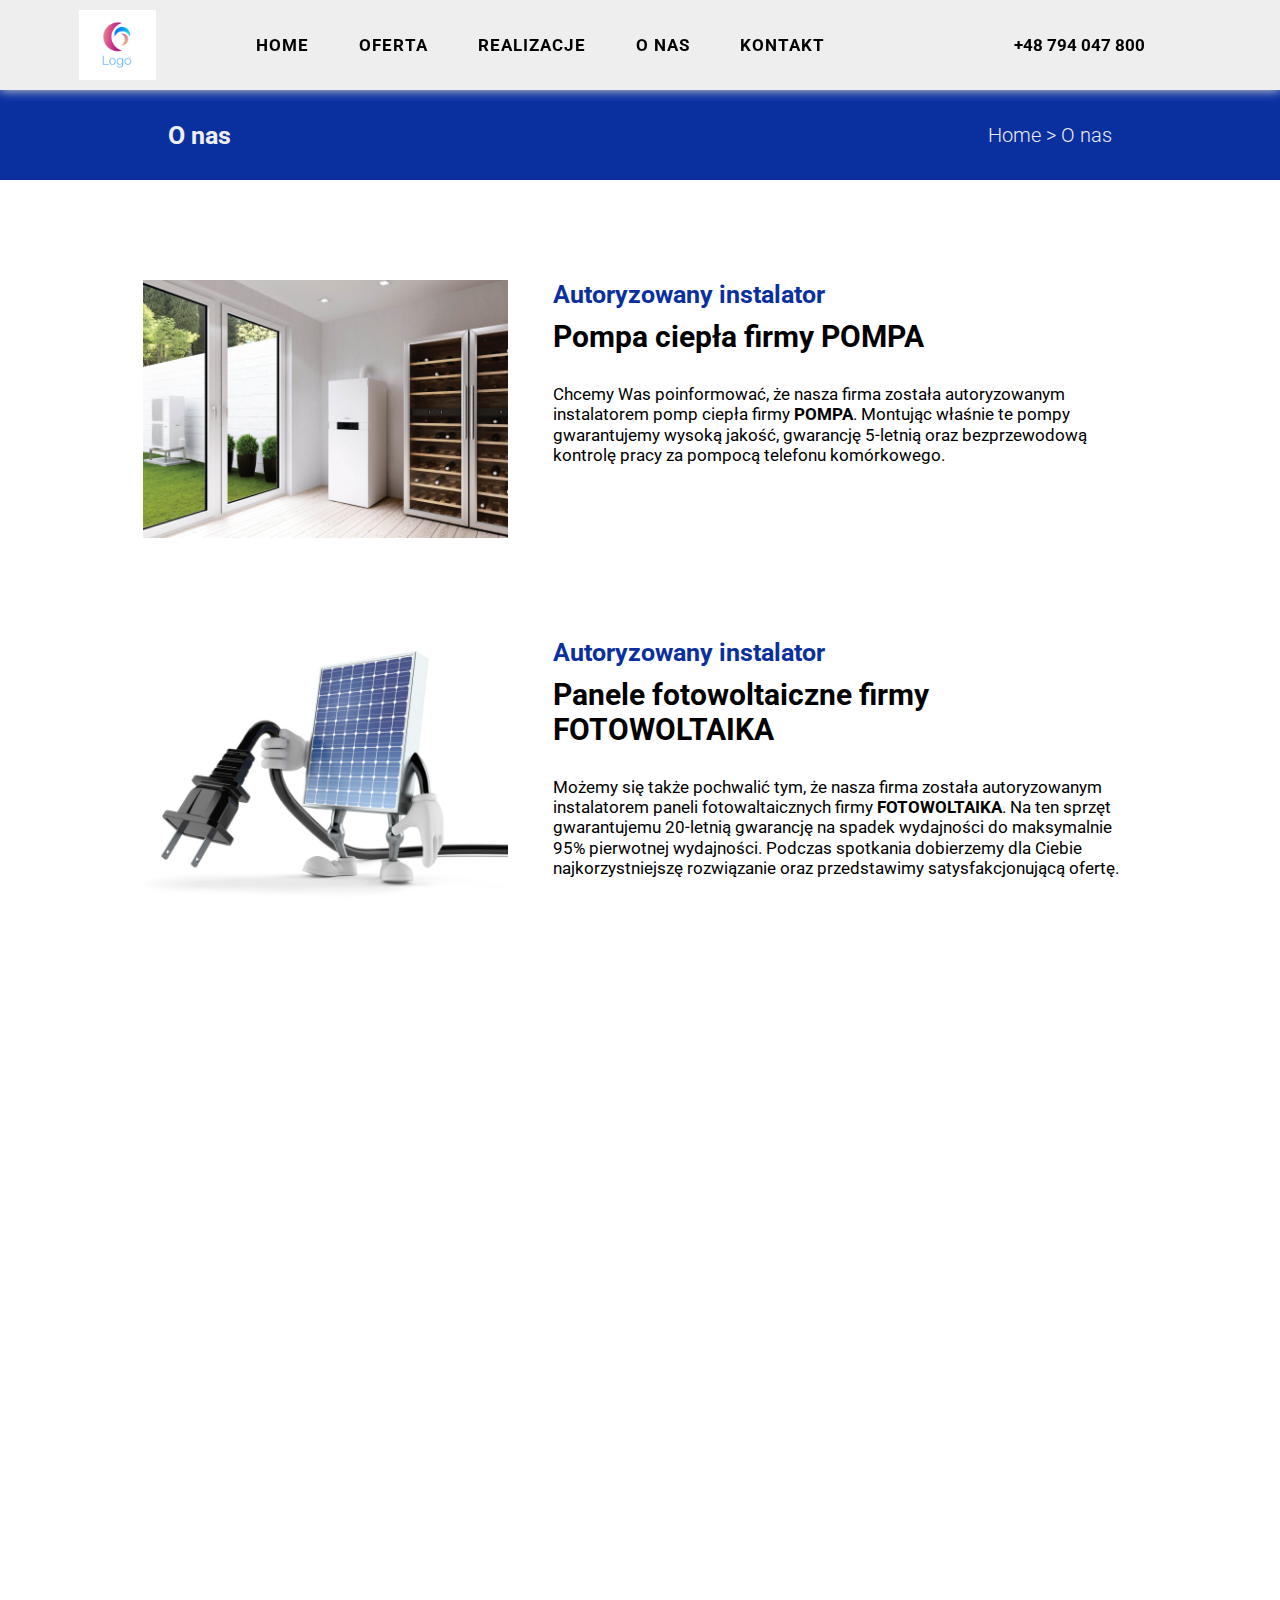
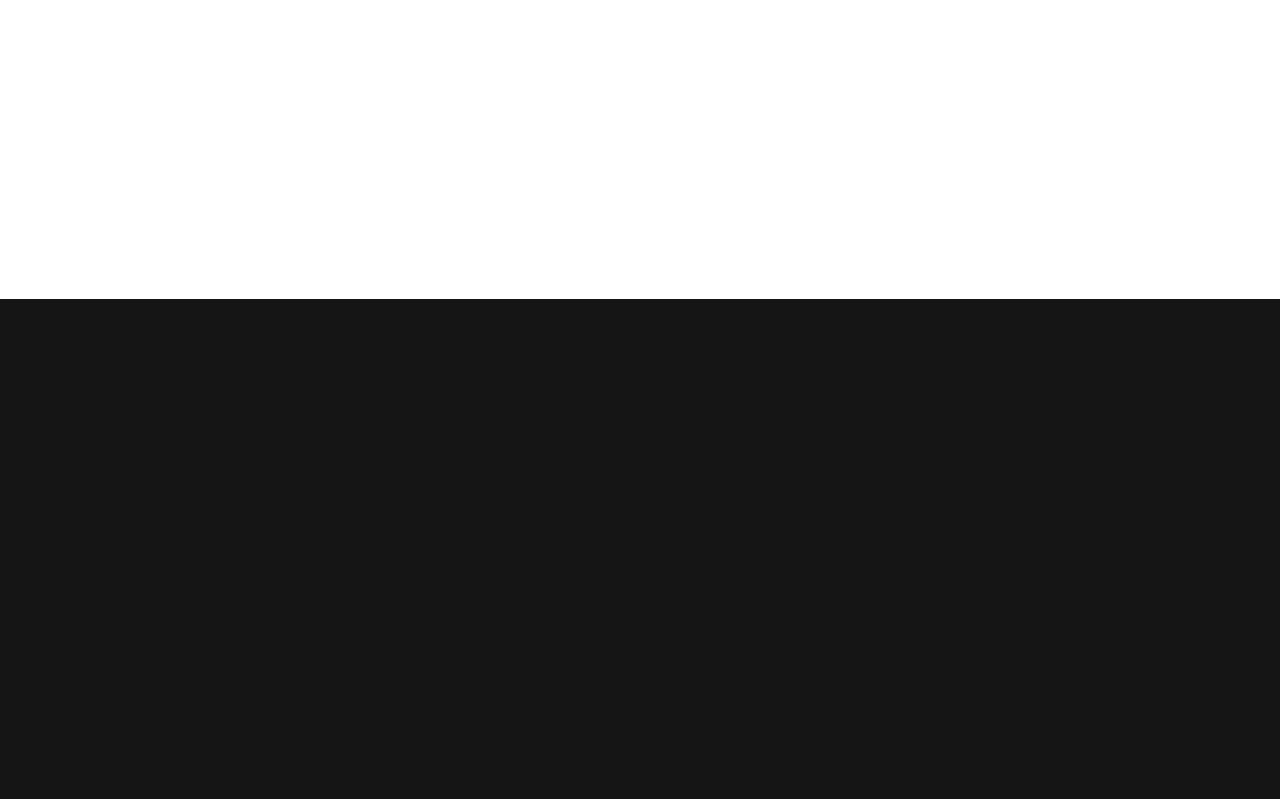
<file: html/aboutus.html>
<!DOCTYPE html>
<html lang="en">
	<head>
		<meta charset="UTF-8" />
		<meta name="viewport" content="width=device-width, initial-scale=1.0" />
		<title>Wykonawstwo, sprzedaż instalacji. Dobrze i szybko!</title>
		<link
			href="https://fonts.googleapis.com/css2?family=Roboto:ital,wght@0,300;0,400;0,700;1,300;1,400;1,700&display=swap"
			rel="stylesheet"
		/>
		<link
			rel="stylesheet"
			href="https://use.fontawesome.com/releases/v5.15.1/css/all.css"
			integrity="sha384-vp86vTRFVJgpjF9jiIGPEEqYqlDwgyBgEF109VFjmqGmIY/Y4HV4d3Gp2irVfcrp"
			crossorigin="anonymous"
		/>
		<link rel="stylesheet" href="../css/aboutus.css" />
	</head>
	<body>
		<header class="navigation">
			<div class="navigation_container">
				<div class="container_logo">
					<img src="../images/Logo small.png" alt="" />
				</div>
				<div class="container_nav_list">
					<ul>
						<li><a href="../index.html">Home</a></li>
						<li><a href="#">Oferta</a></li>
						<li><a href="#">Realizacje</a></li>
						<li><a href="./aboutus.html">O nas</a></li>
						<li><a href="#">Kontakt</a></li>
					</ul>
				</div>
				<div class="nav_bar">
					<i class="fas fa-bars"></i>
				</div>
				<div class="nav_phone_list">
					<ul>
						<li><a href="../index.html">Home</a></li>
						<li><a href="#">Oferta</a></li>
						<li><a href="#">Realizacje</a></li>
						<li><a href="./aboutus.html">O nas</a></li>
						<li><a href="#">Kontakt</a></li>
					</ul>
				</div>
				<div class="container_phone">
					<a href="tel:+48794047854">
						<i class="fas fa-phone-square"></i>
						+48 794 047 800</a
					>
				</div>
			</div>
		</header>
		<main>
			<section class="showWhereAreYou">
				<div class="showWhereAreYou__wrapper">
					<div class="showWhereAreYou__show_left-side"><h4>O nas</h4></div>
					<div class="showWhereAreYou__show_right-side">
						<h4>Home > O nas</h4>
					</div>
				</div>
			</section>
			<section class="authorized-installer">
				<div class="position_left authorized-installer__wrapper">
					<div class="authorized-installer__picture">
						<img
							src="../images/aboutUs/pompa-ciepła.jpg"
							alt="pompa ciepła firmy pompa"
						/>
					</div>
					<div class="authorized-installer__description">
						<h4>Autoryzowany instalator</h4>
						<h2>Pompa ciepła firmy POMPA</h2>
						<p>
							Chcemy Was poinformować, że nasza firma została autoryzowanym
							instalatorem pomp ciepła firmy <strong>POMPA</strong>. Montując
							właśnie te pompy gwarantujemy wysoką jakość, gwarancję 5-letnią
							oraz bezprzewodową kontrolę pracy za pompocą telefonu komórkowego.
						</p>
					</div>
				</div>
			</section>
			<section class="authorized-installer">
				<div class="position_right authorized-installer__wrapper">
					<div class="authorized-installer__picture">
						<img
							src="../images/aboutUs/fotowoltaika.jpg"
							alt="Panele fotowoltaiczne fimy Fotowoltaika"
						/>
					</div>
					<div class="authorized-installer__description">
						<h4>Autoryzowany instalator</h4>
						<h2>Panele fotowoltaiczne firmy FOTOWOLTAIKA</h2>
						<p>
							Możemy się także pochwalić tym, że nasza firma została
							autoryzowanym instalatorem paneli fotowaltaicznych firmy
							<strong>FOTOWOLTAIKA</strong>. Na ten sprzęt gwarantujemu
							20-letnią gwarancję na spadek wydajności do maksymalnie 95%
							pierwotnej wydajności. Podczas spotkania dobierzemy dla Ciebie
							najkorzystniejszę rozwiązanie oraz przedstawimy satysfakcjonującą
							ofertę.
						</p>
					</div>
				</div>
			</section>
			<section class="authorized-installer">
				<div class="position_left authorized-installer__wrapper">
					<div class="authorized-installer__picture">
						<img
							src="../images/aboutUs/wentylacja.jpg"
							alt="wentylacja mechanicza z klimatyzacją firmy WENTYLACJA"
						/>
					</div>
					<div class="authorized-installer__description">
						<h4>Autoryzowany instalator</h4>
						<h2>Wentylacja mechanicza z klimatyzacją firmy WENTYLACJA</h2>
						<p>
							Kolejnym producentem dla, którego zostaliśmy autoryzowanym
							producentem jest firma <strong>WENTYLACJA</strong>. W ich imieniu
							montujemy kompleksowo wentylację wraz z klimatyzacją. Na
							urządzenia tej firmy zapewniamy gwarancję na 3 lata. Jest to
							sprzęt najwyższej jakości, a łącząc wszystkie 3 systemy jesteśmy
							stworzyć budynek budynkiem pasywnym, a nawet zeroenergetycznych.
						</p>
					</div>
				</div>
			</section>
			<section class="whereWeWork">
				<div class="whereWeWork__wrapper">
					<div class="whereWeWork__descript">
						<h4>
							Nadzór i wykonawstwo instalacji sanitarnych, pomp ciepła,
							klimatyzacji
						</h4>
						<h2>
							Działamy głównie na terenie województwa wielkopolskiego, ale też
							na terenie całej Polski
						</h2>
						<p>
							Zapraszamy do współpracy. Gwarantujemy rzetelność oraz
							profesjonalizm.
						</p>
					</div>
					<div class="whereWeWork__guarantee">
						<div class="whereWeWork__guarantee-producense">
							<div class="whereWeWork__guarantee-producense-picture">
								<i class="fab fa-product-hunt"></i>
							</div>
							<div class="whereWeWork__guarantee-producense-description">
								<h4>Renomowanie producenci</h4>
								<p>
									Używamy materiałów od renomowanych producentów, które
									zapewniąją wieloletnią i bezproblemową eksploatację
								</p>
							</div>
						</div>
						<div class="whereWeWork__guarantee-guarantee">
							<div class="whereWeWork__guarantee-guarantee-picture">
								<i class="fas fa-file-contract"></i>
							</div>
							<div class="whereWeWork__guarantee-guarantee-description">
								<h4>Gwarancja</h4>
								<p>
									Na wszystkie wykonane przez nas prace udzielamy gwarancji.
								</p>
							</div>
						</div>
					</div>
				</div>
			</section>
		</main>

		<footer class="footer">
			<div class="wrapper">
				<div class="contactFooter">
					<h4>Kontakt</h4>
					<p><i class="fas fa-phone"></i>+48 794 047 800</p>
					<p>
						<i class="fas fa-map-marker-alt"></i>ul. Polska 52, 60-100 Poznań
					</p>
					<a href="#"><i class="far fa-envelope"></i>mail@email.com</a>
					<a href="#"><i class="fab fa-facebook"></i>facebook.pl/firma</a>
				</div>
				<div class="offerFooter slide">
					<h4>Oferta</h4>
					<a href="#">Pompy ciepła</a>
					<a href="#">Fotowoltaika</a>
					<a href="#">Wentylacja i klimatyzacja</a>
					<a href="#">Ogrzewanie podłogowe</a>
				</div>
				<div class="navFooter slide">
					<h4>Nawigacja</h4>
					<a href="../index.html">Home</a>
					<a href="#">Oferta</a>
					<a href="#">Realizacje</a>
					<a href="./aboutus.html">O nas</a>
					<a href="#">Kontakt</a>
				</div>
			</div>
		</footer>

		<script src="../src/AboutUs/AboutUs.js" type="module"></script>
	</body>
</html>
</file>
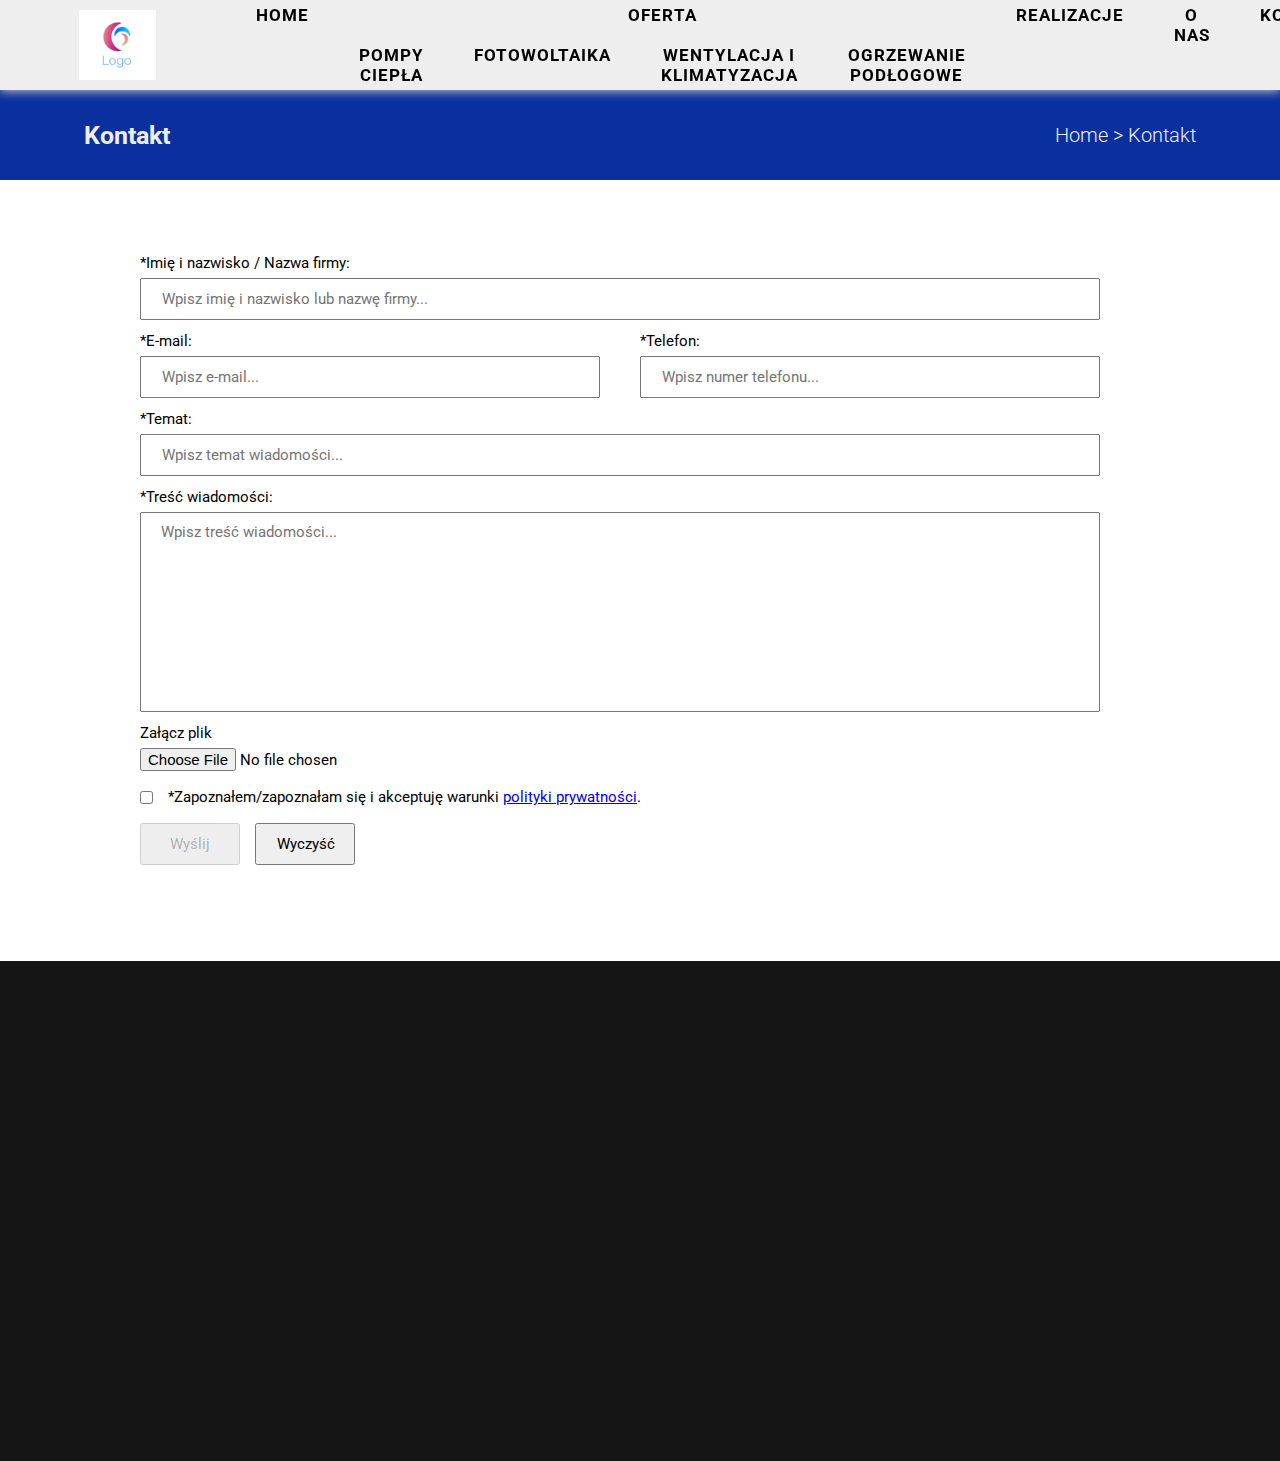
<file: html/contact.html>
<!DOCTYPE html>
<html lang="en">
	<head>
		<meta charset="UTF-8" />
		<meta name="viewport" content="width=device-width, initial-scale=1.0" />
		<title>Wykonawstwo, sprzedaż instalacji. Dobrze i szybko!</title>
		<link
			href="https://fonts.googleapis.com/css2?family=Roboto:ital,wght@0,300;0,400;0,700;1,300;1,400;1,700&display=swap"
			rel="stylesheet"
		/>
		<link
			rel="stylesheet"
			href="https://use.fontawesome.com/releases/v5.15.1/css/all.css"
			integrity="sha384-vp86vTRFVJgpjF9jiIGPEEqYqlDwgyBgEF109VFjmqGmIY/Y4HV4d3Gp2irVfcrp"
			crossorigin="anonymous"
		/>
		<link rel="stylesheet" href="../css/nav.css" />
		<link rel="stylesheet" href="../css/showPosition.css" />
		<link rel="stylesheet" href="../css/contact.css" />
		<link rel="stylesheet" href="../css/footer.css" />
	</head>
	<body>
		<header class="navigation">
			<div class="navigation_container">
				<div class="container_logo">
					<img src="../images/Logo small.png" alt="" />
				</div>
				<div class="container_nav_list">
					<ul>
						<li><a href="../index.html">Home</a></li>
						<li>
							<a href="./offers/offer.html">Oferta</a>
							<ul class="nav__every-offers">
								<li>
									<a href=".//offers/heatPompOffer.html">Pompy ciepła</a>
								</li>
								<li><a href="./offers/pvOffer.html">Fotowoltaika</a></li>
								<li>
									<a href="./offers/wentOffer.html"
										>Wentylacja i klimatyzacja</a
									>
								</li>
								<li>
									<a href="./offers/heatingOffer.html">Ogrzewanie podłogowe</a>
								</li>
							</ul>
						</li>
						<li><a href="./realization.html">Realizacje</a></li>
						<li><a href="./aboutus.html">O nas</a></li>
						<li><a href="./contact.html">Kontakt</a></li>
					</ul>
				</div>
				<div class="nav_bar">
					<i class="fas fa-bars"></i>
				</div>
				<div class="nav_phone_list">
					<ul>
						<li><a href="../index.html">Home</a></li>
						<li>
							<a href="./offers/offer.html">Oferta</a>
							<i class="far fa-arrow-alt-circle-down"></i>
						</li>
						<div class="nav__bar-every-offers">
							<ul>
								<li>
									<a href="./offers/heatPompOffer.html">Pompy ciepła</a>
								</li>
								<li><a href="./offers/pvOffer.html">Fotowoltaika</a></li>
								<li>
									<a href="./offers/wentOffer.html"
										>Wentylacja i klimatyzacja</a
									>
								</li>
								<li>
									<a href="./offers/heatingOffer.html">Ogrzewanie podłogowe</a>
								</li>
							</ul>
						</div>
						<li><a href="./realization.html">Realizacje</a></li>
						<li><a href="./aboutus.html">O nas</a></li>
						<li><a href="./contact.html">Kontakt</a></li>
					</ul>
				</div>
				<div class="container_phone">
					<a href="tel:+48794047854">
						<i class="fas fa-phone-square"></i>
						+48 794 047 800</a
					>
				</div>
			</div>
		</header>
		<main>
			<section class="showWhereAreYou">
				<div class="showWhereAreYou__wrapper">
					<div class="showWhereAreYou__show_left-side"><h4>Kontakt</h4></div>
					<div class="showWhereAreYou__show_right-side">
						<h4>Home > Kontakt</h4>
					</div>
				</div>
			</section>

			<section class="form">
				<div class="form__wrapper">
					<div class="form__valid">
						<p>Pola oznaczone gwiazdką sa wymagane!</p>
					</div>
					<form>
						<label for="name">*Imię i nazwisko / Nazwa firmy:</label>
						<input
							type="text"
							id="name"
							name="name"
							data-requered
							placeholder="Wpisz imię i nazwisko lub nazwę firmy..."
						/>
						<div class="form__info-to-answer">
							<div class="form__info-email">
								<label for="mail">*E-mail:</label>
								<input
									type="email"
									id="mail"
									data-requered
									placeholder="Wpisz e-mail..."
								/>
							</div>
							<div class="form__info-tel">
								<label for="tel">*Telefon:</label>
								<input
									type="tel"
									id="tel"
									data-requered
									placeholder="Wpisz numer telefonu..."
								/>
							</div>
						</div>
						<label for="topic">*Temat:</label>
						<input
							type="text"
							id="topic"
							data-requered
							placeholder="Wpisz temat wiadomości..."
						/>
						<label for="message">*Treść wiadomości:</label>
						<textarea
							name="message"
							id="message"
							data-requered
							placeholder="Wpisz treść wiadomości..."
						></textarea>
						<label for="file">Załącz plik</label>
						<input type="file" id="files" />
						<div class="form__check">
							<input type="checkbox" id="check" />
							<label for="check"
								>*Zapoznałem/zapoznałam się i akceptuję warunki
								<a href="#">polityki prywatności</a>.</label
							>
						</div>
						<div class="form__submit">
							<input class="submit" type="submit" value="Wyślij" disabled />
							<input class="reset" type="reset" value="Wyczyść" />
						</div>
					</form>
					<div class="form__sended-info">
						<p>
							Dziękujemy za wysłanie do nas wiadomości. Skontaktujemy się z Tobą
							najszybciej jak to będzie możliwe.
						</p>
					</div>
				</div>
			</section>
		</main>

		<footer class="footer">
			<div class="wrapper">
				<div class="contactFooter">
					<h4>Kontakt</h4>
					<p><i class="fas fa-phone"></i>+48 794 047 800</p>
					<p>
						<i class="fas fa-map-marker-alt"></i>ul. Polska 52, 60-100 Poznań
					</p>
					<a href="mailto:mail@email.com"
						><i class="far fa-envelope"></i>mail@email.com</a
					>
					<a href="https://pl-pl.facebook.com/"
						><i class="fab fa-facebook"></i>facebook.pl/firma</a
					>
				</div>
				<div class="offerFooter slide">
					<h4>Oferta</h4>
					<a href="./offers/heatPompOffer.html">Pompy ciepła</a>
					<a href="./offers/pvOffer.html">Fotowoltaika</a>
					<a href="./offers/wentOffer.html">Wentylacja i klimatyzacja</a>
					<a href="./offers/heatingOffer.html">Ogrzewanie podłogowe</a>
				</div>
				<div class="navFooter slide">
					<h4>Nawigacja</h4>
					<a href="../index.html">Home</a>
					<a href="./offers/offer.html">Oferta</a>
					<a href="./realization.html">Realizacje</a>
					<a href="./aboutus.html">O nas</a>
					<a href="./contact.html">Kontakt</a>
				</div>
			</div>
		</footer>

		<script src="../src/Contact/Contact.js" type="module"></script>
	</body>
</html>
</file>
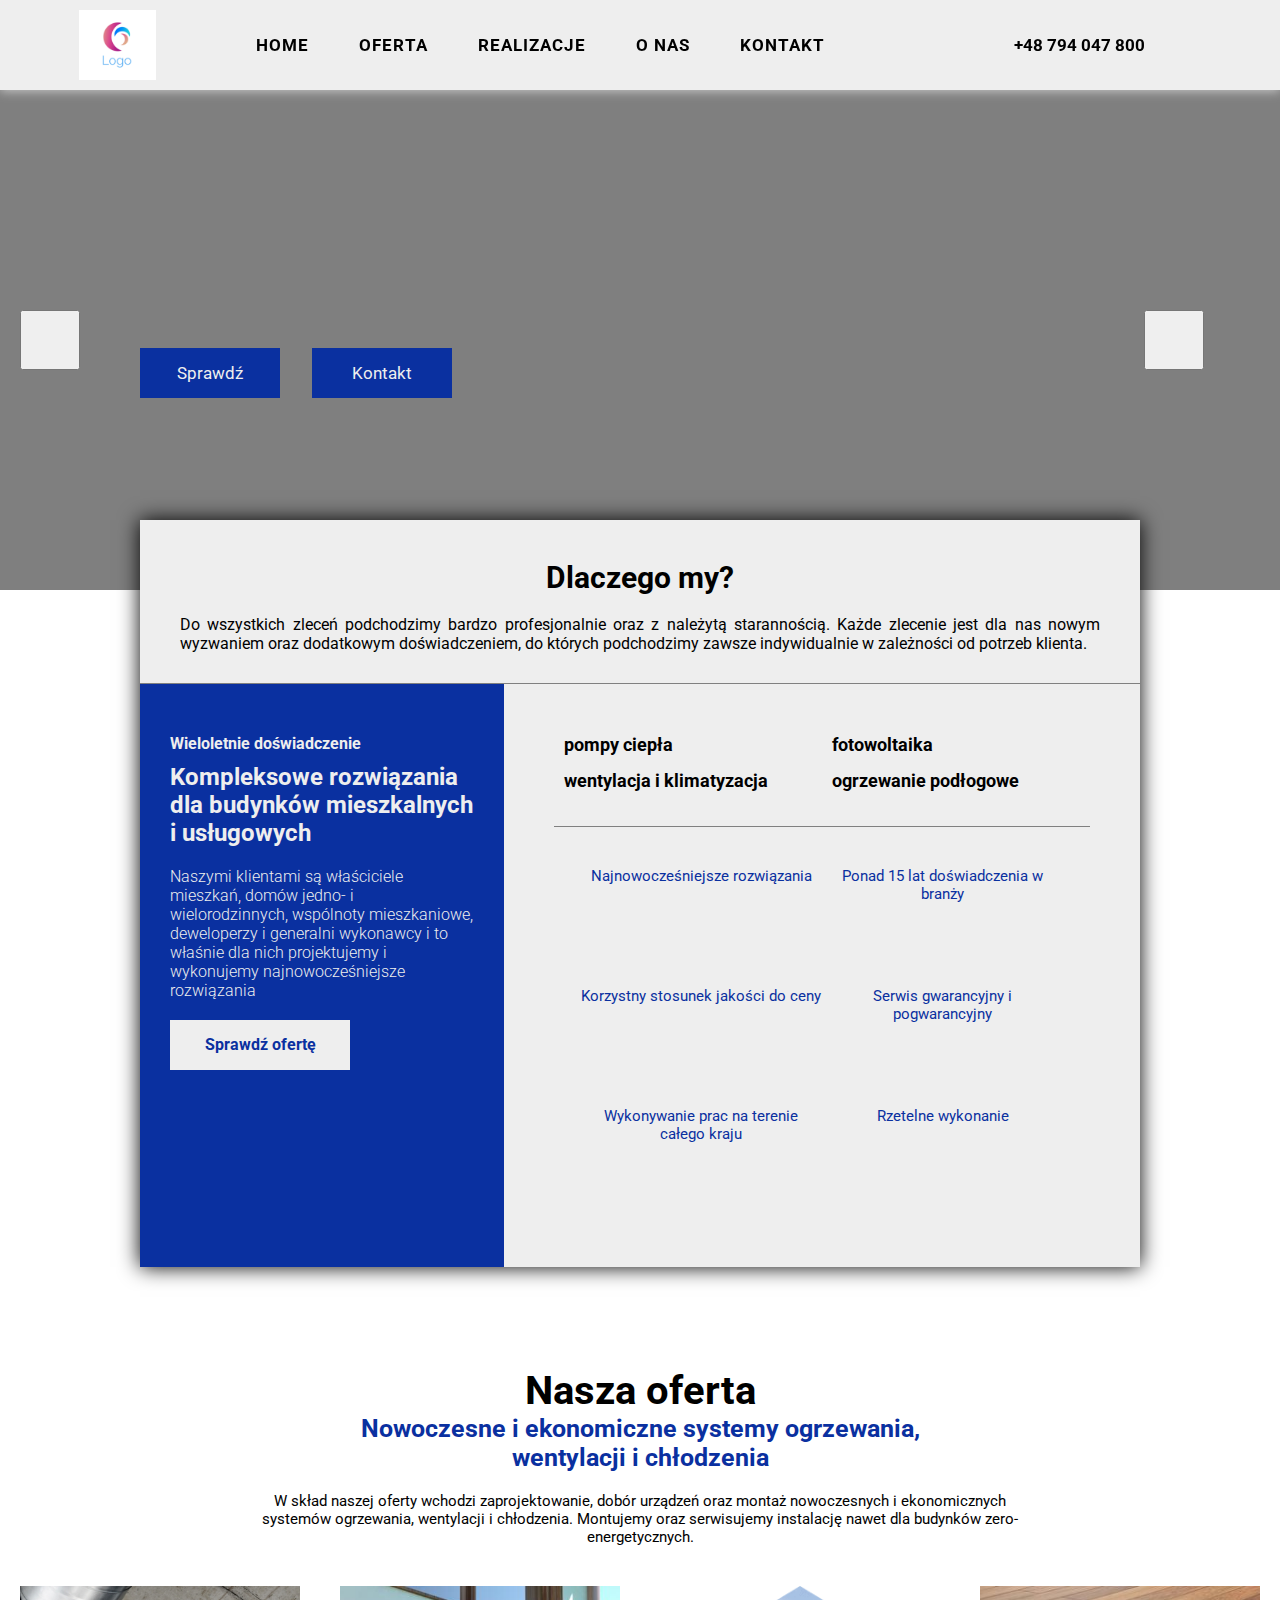
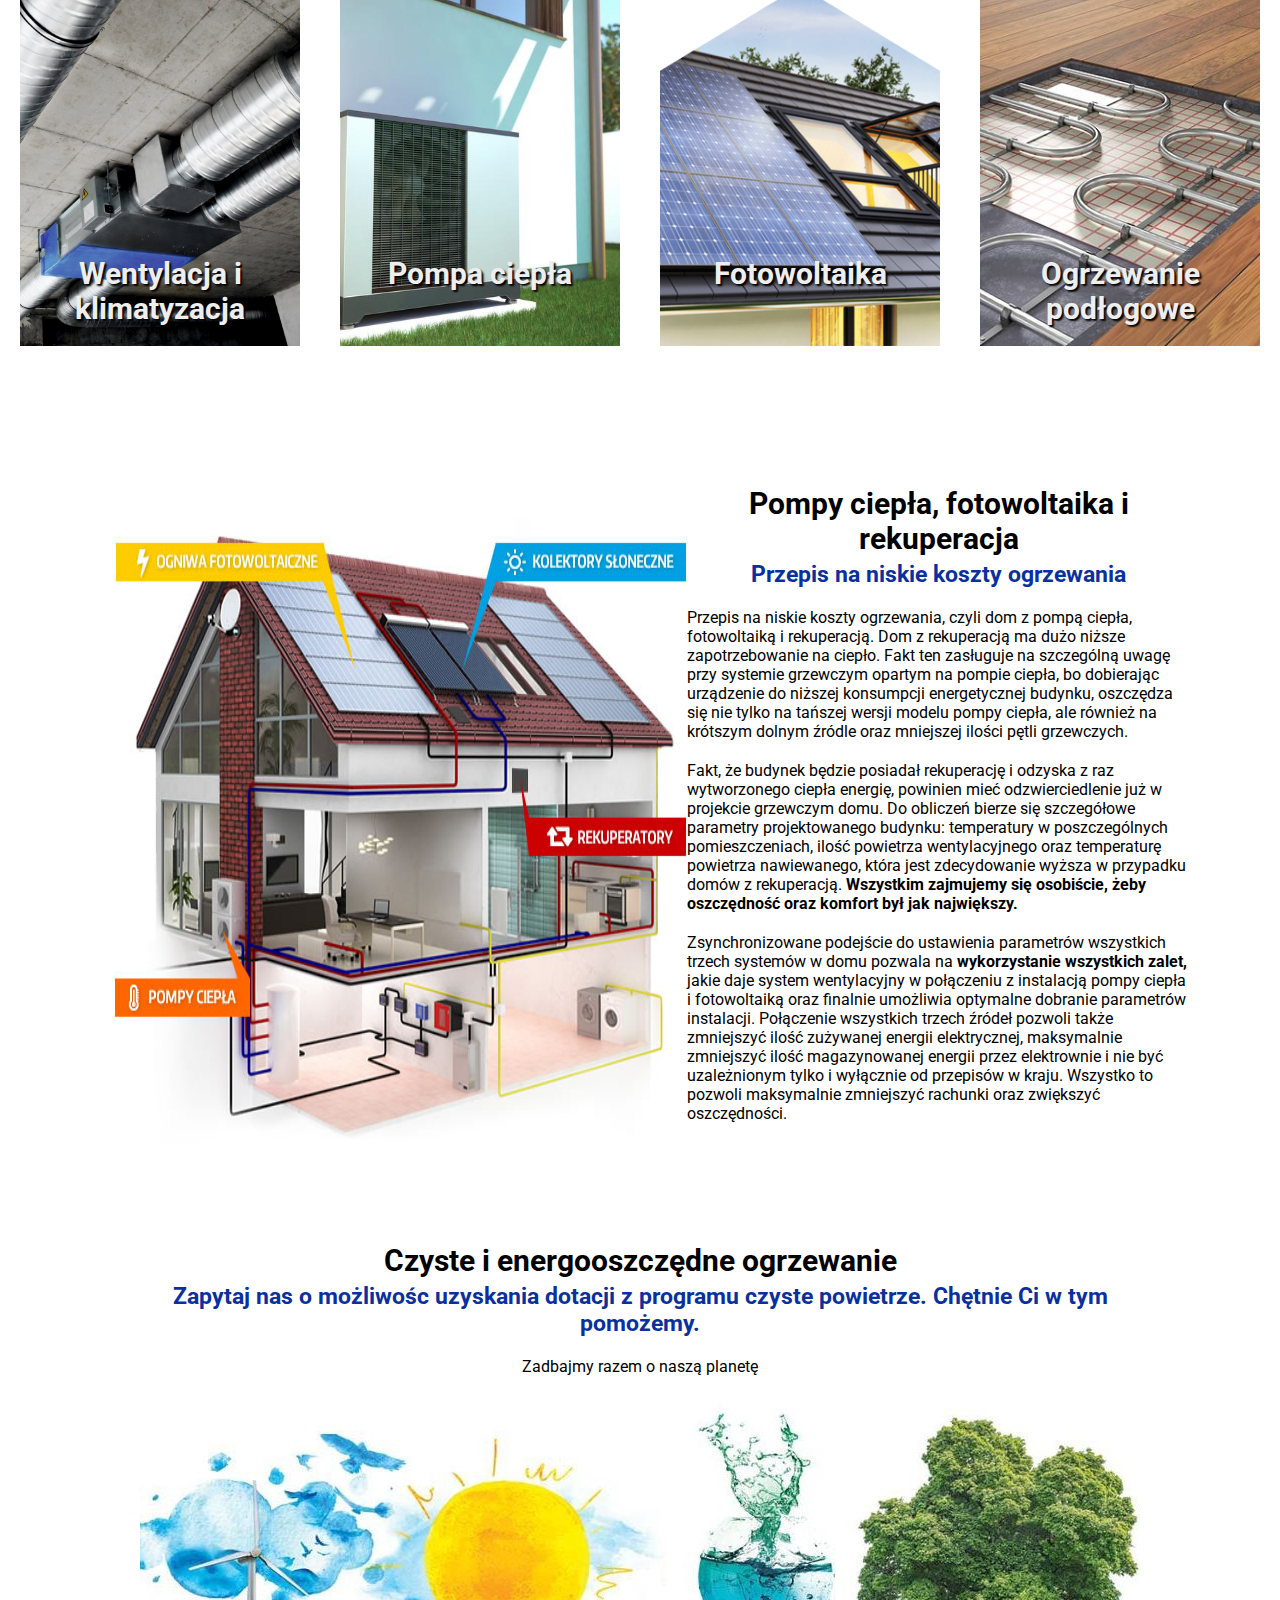
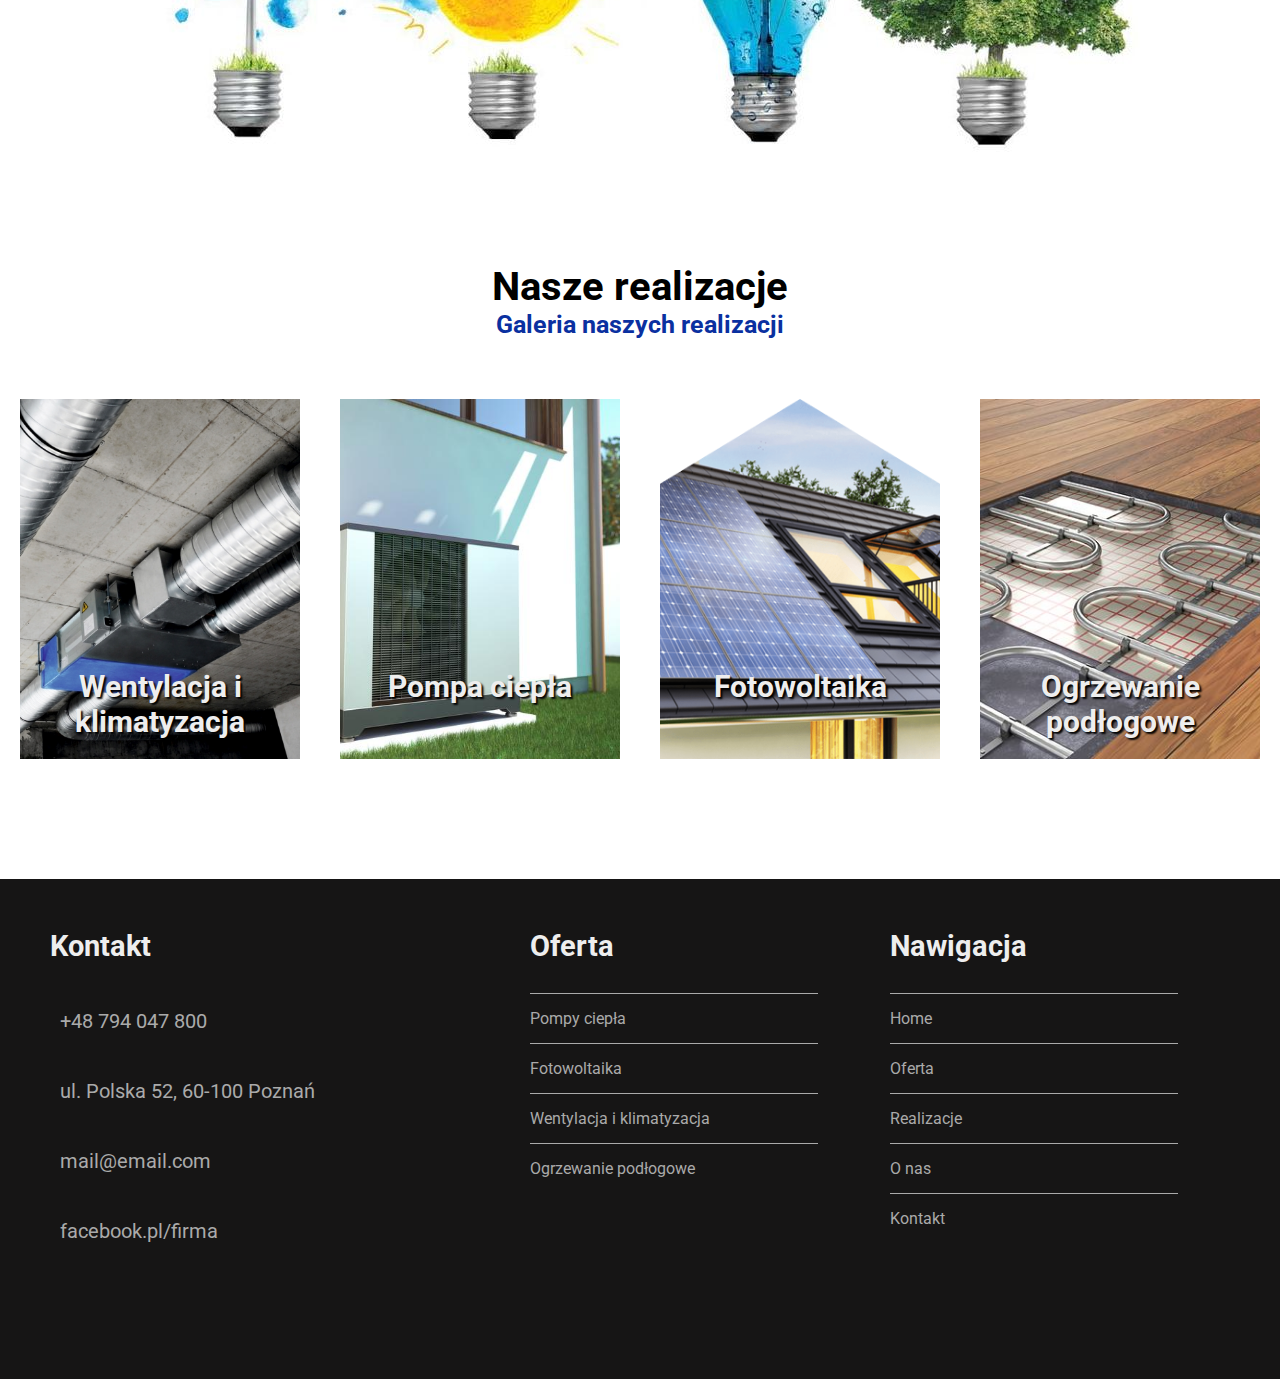
<file: html/home.html>
<!DOCTYPE html>
<html lang="pl">
	<head>
		<meta charset="UTF-8" />
		<meta name="viewport" content="width=device-width, initial-scale=1.0" />
		<title>Wykonawstwo, sprzedaż instalacji. Dobrze i szybko!</title>
		<link
			href="https://fonts.googleapis.com/css2?family=Roboto:ital,wght@0,300;0,400;0,700;1,300;1,400;1,700&display=swap"
			rel="stylesheet"
		/>
		<link
			rel="stylesheet"
			href="https://use.fontawesome.com/releases/v5.15.1/css/all.css"
			integrity="sha384-vp86vTRFVJgpjF9jiIGPEEqYqlDwgyBgEF109VFjmqGmIY/Y4HV4d3Gp2irVfcrp"
			crossorigin="anonymous"
		/>
		<link rel="stylesheet" href="../css/home.css" />
	</head>
	<body>
		<header class="navigation">
			<div class="navigation_container">
				<div class="container_logo">
					<img src="../images/Logo small.png" alt="" />
				</div>
				<div class="container_nav_list">
					<ul>
						<li><a href="#">Home</a></li>
						<li><a href="#">Oferta</a></li>
						<li><a href="#">Realizacje</a></li>
						<li><a href="#">O nas</a></li>
						<li><a href="#">Kontakt</a></li>
					</ul>
				</div>
				<div class="nav_bar">
					<i class="fas fa-bars"></i>
				</div>
				<div class="nav_phone_list">
					<ul>
						<li><a href="#">Home</a></li>
						<li><a href="#">Oferta</a></li>
						<li><a href="#">Realizacje</a></li>
						<li><a href="#">O nas</a></li>
						<li><a href="#">Kontakt</a></li>
					</ul>
				</div>
				<div class="container_phone">
					<a href="tel:+48794047854">
						<i class="fas fa-phone-square"></i>
						+48 794 047 800</a
					>
				</div>
			</div>
		</header>
		<main>
			<section class="slider">
				<div class="slider_opacity">
					<div class="previous_slide">
						<button class="previous_slide_button">
							<i class="fas fa-arrow-left"></i>
						</button>
					</div>
					<div class="section_slider">
						<h4></h4>
						<h1></h1>
						<p></p>
						<div class="slider_buttons">
							<a href="#" class="check_slide_button">Sprawdź</a>
							<a href="#" class="contact_slide_button">Kontakt</a>
						</div>
					</div>
					<div class="next_slide">
						<button class="next_slide_button">
							<i class="fas fa-arrow-right"></i>
						</button>
					</div>
				</div>
			</section>
			<section class="aboutUs">
				<div class="whywe">
					<h2>Dlaczego my?</h2>
					<p>
						Do wszystkich zleceń podchodzimy bardzo profesjonalnie oraz z
						należytą starannością. Każde zlecenie jest dla nas nowym wyzwaniem
						oraz dodatkowym doświadczeniem, do których podchodzimy zawsze
						indywidualnie w zależności od potrzeb klienta.
					</p>
				</div>
				<div class="informations">
					<div class="experiences">
						<h4>Wieloletnie doświadczenie</h4>
						<h2>
							Kompleksowe rozwiązania dla budynków mieszkalnych i usługowych
						</h2>
						<p>
							Naszymi klientami są właściciele mieszkań, domów jedno- i
							wielorodzinnych, wspólnoty mieszkaniowe, deweloperzy i generalni
							wykonawcy i to właśnie dla nich projektujemy i wykonujemy
							najnowocześniejsze rozwiązania
						</p>
						<a href="#" class="check_offer">Sprawdź ofertę</a>
					</div>
					<div class="services">
						<div class="typesOfServices">
							<a href="#"
								><i class="fas fa-arrow-circle-right"></i>pompy ciepła</a
							>
							<a href="#"
								><i class="fas fa-arrow-circle-right"></i>fotowoltaika</a
							>
							<a href="#"
								><i class="fas fa-arrow-circle-right"></i>wentylacja i
								klimatyzacja</a
							>
							<a href="#"
								><i class="fas fa-arrow-circle-right"></i>ogrzewanie
								podłogowe</a
							>
						</div>
						<div class="typesOfAdvatages">
							<div class="solution">
								<i class="fas fa-house-user"></i>
								<p>Najnowocześniejsze rozwiązania</p>
							</div>
							<div class="experience">
								<i class="fas fa-award"></i>
								<p>Ponad 15 lat doświadczenia w branży</p>
							</div>
							<div class="advatage">
								<i class="fas fa-coins"></i>
								<p>Korzystny stosunek jakości do ceny</p>
							</div>
							<div class="servis">
								<i class="fas fa-people-carry"></i>
								<p>Serwis gwarancyjny i pogwarancyjny</p>
							</div>
							<div class="area">
								<i class="fas fa-map-marker-alt"></i>
								<p>Wykonywanie prac na terenie całego kraju</p>
							</div>
							<div class="other">
								<i class="far fa-thumbs-up"></i>
								<p>Rzetelne wykonanie</p>
							</div>
						</div>
					</div>
				</div>
			</section>
			<section class="realisation">
				<div class="offer_prev">
					<h2>Nasza oferta</h2>
					<h4>
						Nowoczesne i ekonomiczne systemy ogrzewania, wentylacji i chłodzenia
					</h4>
					<p>
						W skład naszej oferty wchodzi zaprojektowanie, dobór urządzeń oraz
						montaż nowoczesnych i ekonomicznych systemów ogrzewania, wentylacji
						i chłodzenia. Montujemy oraz serwisujemy instalację nawet dla
						budynków zero-energetycznych.
					</p>
				</div>
				<div class="offer_items">
					<div class="item item1">
						<div>
							<a href="#">
								<h2>Wentylacja i klimatyzacja</h2>
								<div class="image"></div>
							</a>
						</div>
					</div>
					<div class="item item2">
						<div>
							<a href="#">
								<h2>Pompa ciepła</h2>
								<div class="image"></div>
							</a>
						</div>
					</div>
					<div class="item item3">
						<div>
							<a href="#">
								<h2>Fotowoltaika</h2>
								<div class="image"></div>
							</a>
						</div>
					</div>
					<div class="item item4">
						<div>
							<a href="#">
								<h2>Ogrzewanie podłogowe</h2>
								<div class="image"></div>
							</a>
						</div>
					</div>
				</div>
				<section class="descriptionAboutSolution">
					<div class="everySolutionInOne">
						<img src="../images/eko-dom.jpg" alt="Renewable Energy" />
						<div class="description">
							<h2>Pompy ciepła, fotowoltaika i rekuperacja</h2>
							<h4>Przepis na niskie koszty ogrzewania</h4>
							<p>
								Przepis na niskie koszty ogrzewania, czyli dom z pompą ciepła,
								fotowoltaiką i rekuperacją. Dom z rekuperacją ma dużo niższe
								zapotrzebowanie na ciepło. Fakt ten zasługuje na szczególną
								uwagę przy systemie grzewczym opartym na pompie ciepła, bo
								dobierając urządzenie do niższej konsumpcji energetycznej
								budynku, oszczędza się nie tylko na tańszej wersji modelu pompy
								ciepła, ale również na krótszym dolnym źródle oraz mniejszej
								ilości pętli grzewczych.
							</p>
							<p>
								Fakt, że budynek będzie posiadał rekuperację i odzyska z raz
								wytworzonego ciepła energię, powinien mieć odzwierciedlenie już
								w projekcie grzewczym domu. Do obliczeń bierze się szczegółowe
								parametry projektowanego budynku: temperatury w poszczególnych
								pomieszczeniach, ilość powietrza wentylacyjnego oraz temperaturę
								powietrza nawiewanego, która jest zdecydowanie wyższa w
								przypadku domów z rekuperacją.
								<strong
									>Wszystkim zajmujemy się osobiście, żeby oszczędność oraz
									komfort był jak największy.</strong
								>
							</p>
							<p>
								Zsynchronizowane podejście do ustawienia parametrów wszystkich
								trzech systemów w domu pozwala na
								<strong>wykorzystanie wszystkich zalet,</strong> jakie daje
								system wentylacyjny w połączeniu z instalacją pompy ciepła i
								fotowoltaiką oraz finalnie umożliwia optymalne dobranie
								parametrów instalacji. Połączenie wszystkich trzech źródeł
								pozwoli także zmniejszyć ilość zużywanej energii elektrycznej,
								maksymalnie zmniejszyć ilość magazynowanej energii przez
								elektrownie i nie być uzależnionym tylko i wyłącznie od
								przepisów w kraju. Wszystko to pozwoli maksymalnie zmniejszyć
								rachunki oraz zwiększyć oszczędności.
							</p>
						</div>
					</div>
					<div class="renewableSorceOfEnergy">
						<h2>Czyste i energooszczędne ogrzewanie</h2>
						<h4>
							Zapytaj nas o możliwośc uzyskania dotacji z programu czyste
							powietrze. Chętnie Ci w tym pomożemy.
						</h4>
						<p>Zadbajmy razem o naszą planetę</p>
						<img src="../images/OZE-grafika.jpg" alt="OZE grafika" />
					</div>
				</section>
			</section>
			<section class="pictureOfrealisation">
				<div class="offer_prev">
					<h2>Nasze realizacje</h2>
					<h4>Galeria naszych realizacji</h4>
				</div>
				<div class="offer_items">
					<div class="item item1">
						<div>
							<a href="#">
								<h2>Wentylacja i klimatyzacja</h2>
								<div class="image"></div>
							</a>
						</div>
					</div>
					<div class="item item2">
						<div>
							<a href="#">
								<h2>Pompa ciepła</h2>
								<div class="image"></div>
							</a>
						</div>
					</div>
					<div class="item item3">
						<div>
							<a href="#">
								<h2>Fotowoltaika</h2>
								<div class="image"></div>
							</a>
						</div>
					</div>
					<div class="item item4">
						<div>
							<a href="#">
								<h2>Ogrzewanie podłogowe</h2>
								<div class="image"></div>
							</a>
						</div>
					</div>
				</div>
			</section>
		</main>
		<footer class="footer">
			<div class="wrapper">
				<div class="contactFooter">
					<h4>Kontakt</h4>
					<p><i class="fas fa-phone"></i>+48 794 047 800</p>
					<p>
						<i class="fas fa-map-marker-alt"></i>ul. Polska 52, 60-100 Poznań
					</p>
					<a href="#"><i class="far fa-envelope"></i>mail@email.com</a>
					<a href="#"><i class="fab fa-facebook"></i>facebook.pl/firma</a>
				</div>
				<div class="offerFooter">
					<h4>Oferta</h4>
					<a href="#">Pompy ciepła</a>
					<a href="#">Fotowoltaika</a>
					<a href="#">Wentylacja i klimatyzacja</a>
					<a href="#">Ogrzewanie podłogowe</a>
				</div>
				<div class="navFooter">
					<h4>Nawigacja</h4>
					<a href="#">Home</a>
					<a href="#">Oferta</a>
					<a href="#">Realizacje</a>
					<a href="#">O nas</a>
					<a href="#">Kontakt</a>
				</div>
			</div>
		</footer>

		<script src="../src/Home/Home.js" type="module"></script>
	</body>
</html>
</file>
<file: css/home.css>
* {
	padding: 0;
	margin: 0;
	box-sizing: border-box;
	font-family: "Roboto", sans-serif;
	font-size: 10px;
}

:root {
	--nav-height: 90px;
	--nav-heigth-small: 70px;
	--nav-heigth-smallest: 50px;
	--main-color: rgb(10, 48, 160);
	--color-white: #eee;
	--footer-font-color: #aaa;
	--footer-color: rgb(22, 21, 21);
}

body {
	overflow-x: hidden;
}
button,
a {
	cursor: pointer;
}

/*  */
/* NAWIGATION */
/*  */
/*  */
/*  */
/*  */

.navigation {
	width: 100vw;
	position: fixed;
	top: 0;
	left: 0;
	z-index: 99;
	height: var(--nav-height);
	box-shadow: 0 1px 10px 0 #ccc;
	background-color: var(--color-white);
}

.navigation_container {
	display: flex;
	width: 90%;
	height: 100%;
	margin: 0 auto;
	padding: 10px 15px;
}

.navigation_container .container_logo {
	height: 100%;
}

.navigation_container .container_logo img {
	height: 100%;
}

.navigation_container .container_nav_list {
	display: flex;
	flex-grow: 1;
	text-align: center;
	justify-content: center;
	flex-basis: 100%;
	flex-direction: column;
	padding: 0 100px;
}

.navigation_container .container_nav_list ul {
	display: flex;
	text-align: center;
	justify-content: left;
}

.navigation_container .container_nav_list li {
	list-style: none;
}

.navigation_container .container_nav_list li a {
	display: block;
	position: relative;
	list-style: none;
	font-size: 2rem;
	color: black;
	text-transform: uppercase;
	font-weight: bold;
	margin-right: 50px;
	padding: 10px 0 10px 0;
	text-decoration: none;
	letter-spacing: 1px;
	transition: 0.3s;
}

.navigation_container .container_nav_list li a::after {
	content: "";
	position: absolute;
	top: 0;
	left: 0;
	right: 100%;
	bottom: 0;
	opacity: 0;
	border-bottom: 3px solid var(--main-color);
	transition: 0.3s;
}

.navigation_container .container_nav_list li a:hover {
	color: var(--main-color);
}
.navigation_container .container_nav_list li a:hover::after {
	opacity: 1;
	right: 0;
}

.navigation_container .container_phone {
	display: flex;
	width: 300px;
}

.navigation_container .container_phone a {
	display: flex;
	justify-content: center;
	align-items: center;
	font-size: 2rem;
	text-decoration: none;
	color: #000;
	font-weight: bold;
	cursor: pointer;
}
.navigation_container .container_phone i {
	font-size: 3rem;
	padding: 10px;
	color: var(--main-color);
}

/* NAVIGATION BARR */

.navigation_container .nav_bar {
	display: none;
	position: absolute;
	right: 50px;
	top: 50%;
	transform: translateY(-50%);
	cursor: pointer;
	z-index: 99;
	transition: all 0.5s;
}
.navigation_container .nav_bar i {
	font-size: 3rem;
}
.navigation_container .nav_phone_list {
	display: block;
	position: fixed;
	top: 0;
	left: 100%;
	right: 0;
	bottom: 0;
	padding: 50px;
	background-color: var(--footer-color);
	opacity: 0;
	transition: all 0.7s;
}

.navigation_container .nav_phone_list.showNav {
	top: 0;
	left: 0;
	right: 0;
	bottom: 0;
	opacity: 1;
}

.navigation_container .nav_phone_list .back-to-main-page {
	position: absolute;
	top: 10px;
	right: 10px;
	height: 30px;
	width: 30px;
	background-color: transparent;
	border: 2px solid var(--color-white);
	border-radius: 50%;
	cursor: pointer;
}

.navigation_container .nav_phone_list .back-to-main-page i {
	position: absolute;
	top: 50%;
	left: 50%;
	transform: translate(-50%, -50%);
	color: var(--color-white);
	font-size: 2rem;
}

.navigation_container .nav_phone_list ul {
	display: flex;
	flex-direction: column;
}
.navigation_container .nav_phone_list li {
	list-style: none;
}
.navigation_container .nav_phone_list a {
	display: block;
	padding-bottom: 20px;
	padding-top: 20px;
	text-transform: uppercase;
	text-decoration: none;
	font-size: 2rem;
	color: var(--color-white);
	border-bottom: 1px solid var(--footer-font-color);
}

@media (max-width: 1330px) {
	.navigation_container .container_phone a,
	.navigation_container .container_nav_list li a {
		font-size: 1.7rem;
	}
	.navigation_container .container_phone i {
		font-size: 2.7rem;
	}
}
@media (max-width: 1260px) {
	.navigation {
		height: var(--nav-heigth-small);
	}
	.navigation_container .container_nav_list {
		padding: 0 40px;
	}
	.navigation_container .container_phone {
		width: 200px;
	}
	.navigation_container .container_phone a,
	.navigation_container .container_nav_list li a {
		font-size: 1.4rem;
	}
	.navigation_container .container_phone i {
		font-size: 2.4rem;
	}
}
@media (max-width: 1100px) {
	.navigation_container {
		padding: 5px;
	}
	.navigation_container .container_nav_list {
		padding: 0 40px;
	}
	.navigation_container .container_phone {
		width: 200px;
	}
	.navigation_container .container_phone a,
	.navigation_container .container_nav_list li a {
		font-size: 1.3rem;
	}
	.navigation_container .container_phone i {
		font-size: 2.2rem;
	}
}
@media (max-width: 980px) {
	.navigation_container .container_phone {
		display: none;
	}
	.navigation_container .container_nav_list {
		display: none;
	}
	.navigation_container .nav_bar {
		display: block;
	}
}
@media (orientation: landscape) and (max-width: 840px) {
	.navigation {
		height: var(--nav-heigth-smallest);
	}
	.navigation_container .nav_bar i {
		font-size: 2rem;
	}
}

/*  */
/* SECTION SLIDER */
/*  */
/*  */
/*  */
/*  */

.slider {
	position: relative;
	top: var(--nav-height);
	width: 100%;
	background-repeat: no-repeat;
	height: 500px;
	background-position: center;
	background-size: cover;
	overflow: hidden;
	/* transition: opacity 0.3s; */
}

.slider .slider_opacity {
	height: 100%;
	width: 100%;
	background-color: rgba(0, 0, 0, 0.5);
	display: flex;
	justify-content: flex-start;
	text-align: center;
}

.slider .previous_slide,
.slider .next_slide {
	display: flex;
	justify-content: center;
	align-items: center;
	width: 100px;
}

.slider .previous_slide button,
.slider .next_slide button {
	width: 60px;
	height: 60px;
}

.slider i {
	font-size: 1.7rem;
}

.slider .slider_opacity .section_slider {
	display: flex;
	width: 80%;
	justify-content: center;
	text-align: left;
	flex-direction: column;
	padding-left: 40px;
	padding-right: 10px;
	color: var(--color-white);
}
.slider .slider_opacity .section_slider h4 {
	font-size: 2.5rem;
}
.slider .slider_opacity .section_slider h1 {
	text-transform: uppercase;
	font-size: 7rem;
	margin-top: 5px;
}
.slider .slider_opacity .section_slider p {
	font-size: 1.5rem;
	margin-top: 30px;
	margin-bottom: 30px;
}

.slider .slider_opacity .section_slider a {
	display: inline-block;
	text-align: center;
	line-height: 50px;
	height: 50px;
	width: 140px;
	font-size: 1.7rem;
	background-color: var(--main-color);
	color: var(--color-white);
	text-decoration: none;
	border: 0;
	margin: 0 30px 0 0;
	transition: 0.5s;
}
@media (min-width: 1024px) {
	.slider .slider_opacity .section_slider a:hover {
		color: var(--main-color);
		background-color: var(--color-white);
	}
}
@media (max-width: 1260px) {
	.slider {
		top: var(--nav-heigth-small);
	}
}

@media (max-width: 840px) {
	.slider {
		top: var(--nav-heigth-smallest);
	}
	.slider .previous_slide,
	.slider .next_slide {
		width: 0;
	}
	.slider .previous_slide button,
	.slider .next_slide button {
		display: none;
	}
}
@media (max-width: 710px) {
	.slider .slider_opacity .section_slider h4 {
		font-size: 2.2rem;
	}
	.slider .slider_opacity .section_slider h1 {
		font-size: 5.5rem;
	}
	.slider .slider_opacity .section_slider p {
		font-size: 1.3rem;
		margin-top: 20px;
		margin-bottom: 20px;
	}

	.slider .slider_opacity .section_slider a {
		height: 40px;
		line-height: 40px;
		width: 120px;
		font-size: 1.6rem;
	}
}
@media (max-width: 540px) {
	.slider .slider_opacity .section_slider {
		padding-left: 20px;
	}
	.slider .slider_opacity .section_slider h4 {
		font-size: 2.2rem;
	}
	.slider .slider_opacity .section_slider h1 {
		font-size: 5.5rem;
	}
}
@media (max-width: 414px) {
	.slider .slider_opacity .section_slider h4 {
		font-size: 2rem;
	}
	.slider .slider_opacity .section_slider h1 {
		font-size: 4.5rem;
	}
	.slider .slider_opacity .section_slider p {
		font-size: 1.2rem;
	}
	.slider .slider_opacity .section_slider a {
		width: 100px;
		font-size: 1.5rem;
	}
}
@media (max-width: 320px) {
	.slider .slider_opacity .section_slider h4 {
		font-size: 1.6rem;
	}
	.slider .slider_opacity .section_slider h1 {
		font-size: 3.7rem;
	}
	.slider .slider_opacity .section_slider p {
		font-size: 1.1rem;
	}
	.slider .slider_opacity .section_slider a {
		width: 90px;
		font-size: 1.4rem;
	}
}

/*  */
/* SECTION OF ABOUTUS */
/*  */
/*  */
/*  */
/*  */
/*  */

.aboutUs {
	display: flex;
	flex-direction: column;
	justify-content: center;
	text-align: center;
	position: relative;
	top: 20px;
	left: 50%;
	transform: translateX(-50%);
	width: 1000px;
	background-color: var(--color-white);
	box-shadow: 0 0 20px 0 black;
	z-index: 4;
}

.aboutUs .whywe {
	color: black;
	padding-bottom: 20px;
	border-bottom: 1px solid gray;
}
.aboutUs .whywe h2 {
	margin: 40px auto 20px;
	font-size: 3rem;
}

.aboutUs .whywe p {
	padding: 0 40px 10px;
	font-size: 1.6rem;
	text-align: justify;
}

.aboutUs .informations {
	display: flex;
	width: 100%;
}

.aboutUs .informations .experiences {
	text-align: left;
	width: 40%;
	background-color: var(--main-color);
	color: var(--color-white);
	padding: 50px 30px;
}

.aboutUs .informations .experiences h4,
.aboutUs .informations .experiences p {
	font-size: 1.6rem;
	margin-bottom: 10px;
}

.aboutUs .informations .experiences h2 {
	font-size: 2.4rem;
	margin-bottom: 20px;
}

.aboutUs .informations .experiences p {
	font-weight: 300;
	margin-bottom: 20px;
}

.aboutUs .informations .experiences a {
	display: block;
	height: 50px;
	width: 180px;
	line-height: 50px;
	text-align: center;
	text-decoration: none;
	font-size: 1.6rem;
	color: var(--main-color);
	background-color: var(--color-white);
	font-weight: bold;
}

.aboutUs .informations .services {
	display: flex;
	flex-direction: column;
	padding: 50px 50px 0 50px;
	width: 70%;
}

.aboutUs .informations .services .typesOfServices,
.aboutUs .informations .services .typesOfAdvatages {
	display: flex;
	justify-content: center;
	flex-wrap: wrap;
	padding-bottom: 20px;
	text-align: left;
	width: 100%;
	border-bottom: 1px solid gray;
}

.aboutUs .informations .services .typesOfServices a,
.aboutUs .informations .services .typesOfServices i {
	font-size: 1.8rem;
	color: var(--main-color);
}

.aboutUs .informations .services .typesOfServices a {
	position: relative;
	left: 0;
	width: 50%;
	font-weight: bold;
	color: black;
	text-decoration: none;
	margin-bottom: 15px;
	transition: 0.3s;
}

.aboutUs .informations .services .typesOfServices i {
	margin-right: 10px;
}

.aboutUs .informations .services .typesOfAdvatages {
	text-align: center;
	margin-top: 40px;
	margin-bottom: 20px;
	border: 0;
}

.aboutUs .informations .services .typesOfAdvatages div {
	width: 45%;
	height: 100px;
	color: var(--main-color);
	margin-bottom: 20px;
}

.aboutUs .informations .services .typesOfAdvatages div i {
	font-size: 5rem;
	margin-bottom: 10px;
}

.aboutUs .informations .services .typesOfAdvatages div p {
	font-size: 1.5rem;
}

@media (min-width: 1024px) {
	.aboutUs .informations .services .typesOfServices a:hover {
		left: 10px;
	}
}

@media (max-width: 1040px) {
	.aboutUs {
		width: 900px;
	}
}
@media (max-width: 950px) {
	.aboutUs {
		width: 800px;
	}
	.aboutUs .informations .services .typesOfServices a,
	.aboutUs .informations .services .typesOfServices i {
		font-size: 1.5rem;
	}
}
@media (max-width: 840px) {
	.aboutUs {
		width: 700px;
	}
}
@media (max-width: 720px) {
	.aboutUs {
		width: 500px;
	}
	.aboutUs .whywe h2 {
		margin: 30px auto 10px;
		font-size: 2rem;
	}

	.aboutUs .whywe p {
		font-size: 1.3rem;
	}
	.aboutUs .informations {
		flex-direction: column;
	}
	.aboutUs .informations .experiences {
		text-align: center;
		width: 100%;
	}

	.aboutUs .informations .experiences a {
		margin: 0 auto;
		height: 40px;
		width: 150px;
		line-height: 40px;
		font-size: 1.4rem;
	}
	.aboutUs .informations .services {
		width: 100%;
	}
}

@media (max-width: 500px) {
	.aboutUs {
		width: 370px;
	}
	.aboutUs .informations .experiences h2 {
		font-size: 2.1rem;
	}
	.aboutUs .informations .experiences h4,
	.aboutUs .informations .experiences p {
		font-size: 1.4rem;
	}

	.aboutUs .informations .services .typesOfAdvatages div {
		height: 80px;
	}

	.aboutUs .informations .services .typesOfAdvatages div i {
		font-size: 4rem;
	}

	.aboutUs .informations .services .typesOfAdvatages div p {
		font-size: 1.3rem;
	}
}
@media (max-width: 380px) {
	.aboutUs {
		width: 280px;
	}
	.aboutUs .whywe h2 {
		margin: 20px auto 10px;
		font-size: 1.8rem;
	}

	.aboutUs .whywe p {
		font-size: 1.1rem;
	}
	.aboutUs .informations .experiences {
		padding: 30px 20px;
	}

	.aboutUs .informations .experiences h2 {
		font-size: 1.7rem;
	}
	.aboutUs .informations .experiences h4,
	.aboutUs .informations .experiences p {
		font-size: 1.2rem;
	}

	.aboutUs .informations .experiences a {
		height: 30px;
		line-height: 30px;
		width: 110px;
		font-size: 1.2rem;
	}

	.aboutUs .informations .services .typesOfServices,
	.aboutUs .informations .services .typesOfAdvatages {
		flex-direction: column;
	}

	.aboutUs .informations .services .typesOfServices a,
	.aboutUs .informations .services .typesOfServices i {
		font-size: 1.4rem;
	}
	.aboutUs .informations .services .typesOfServices a {
		width: 100%;
	}

	.aboutUs .informations .services .typesOfAdvatages {
		text-align: center;
		margin-top: 30px;
	}

	.aboutUs .informations .services .typesOfAdvatages div {
		width: 100%;
		height: 80px;
	}

	.aboutUs .informations .services .typesOfAdvatages div i {
		font-size: 4rem;
	}

	.aboutUs .informations .services .typesOfAdvatages div p {
		font-size: 1.3rem;
	}
}

/*  */
/* SECTION OF REALISATION */
/*  */
/*  */
/*  */
/*  */
/*  */

.realisation,
.pictureOfrealisation {
	display: flex;
	justify-content: center;
	text-align: center;
	flex-direction: column;
	margin-top: 100px;
}
.pictureOfrealisation {
	margin-top: -100px;
	margin-bottom: 100px;
}
.offer_prev {
	margin: 20px auto;
	width: 800px;
}

.offer_prev h2 {
	font-size: 4rem;
}

.offer_prev h4 {
	font-size: 2.5rem;
	color: var(--main-color);
	width: 600px;
	margin: 0 auto 20px;
}
.offer_prev p {
	font-size: 1.5rem;
}

.offer_items {
	display: flex;
	justify-content: center;
	text-align: center;
	width: 100%;
}

.offer_items .item {
	width: 25%;
	padding: 20px;
	height: 400px;
}
.offer_items .item div {
	position: relative;
	top: 0;
	left: 0;
	width: 100%;
	height: 100%;
	overflow: hidden;
}

.offer_items .item a {
	display: block;
	text-decoration: none;
	width: 100%;
	height: 100%;
	z-index: 55;
}

.offer_items .item a::after {
	content: "";
	position: absolute;
	top: 0;
	right: 0;
	left: 0;
	bottom: 0;
	transition: 0.3s;
	z-index: 3;
}
.offer_items .item a div.image {
	position: absolute;
	top: 0;
	left: 0;
	right: 0;
	bottom: 0;
	background-image: url("../images/panele-fotowoltaiczne-min.png");
	background-repeat: no-repeat;
	background-size: cover;
	background-position: center;
	transform: scale(1);
	z-index: 0;
	transition: 0.3s;
}
.offer_items .item4 a div.image {
	background-image: url("../images/ogrzewanie-podlogowe.jpg");
}
.offer_items .item2 a div.image {
	background-image: url("../images/pompaciepła2.jpg");
}
.offer_items .item1 a div.image {
	background-image: url("../images/Wentylacja-z-odzyskiem-ciepla.jpg");
}
.offer_items .item a h2 {
	position: absolute;
	top: 75%;
	left: 0;
	width: 100%;
	font-size: 3rem;
	color: var(--color-white);
	text-shadow: 2px 2px 2px black;
	z-index: 4;
	transition: 1s;
}

@media (min-width: 1024px) {
	.offer_items .item a:hover::after {
		background-color: rgba(0, 0, 0, 0.5);
	}
	.offer_items .item a:hover div.image {
		transform: scale(1.1);
	}
}

@media (max-width: 830px) {
	.offer_items .item a h2 {
		font-size: 2rem;
	}
	.offer_items .item {
		padding: 10px;
	}
	.offer_prev {
		padding: 20px;
		width: 100%;
	}
}
@media (max-width: 640px) {
	.realisation {
		margin-top: 50px;
	}
	.pictureOfrealisation {
		margin-top: -70px;
	}
	.offer_prev h2 {
		font-size: 3rem;
	}

	.offer_prev h4 {
		font-size: 1.8rem;
		width: 100%;
	}
	.offer_prev p {
		font-size: 1.3rem;
	}
}

@media (max-width: 480px) {
	.offer_prev h2 {
		font-size: 2.6rem;
	}

	.offer_prev h4 {
		font-size: 1.6rem;
		width: 100%;
	}
	.offer_prev p {
		font-size: 1.3rem;
	}
	.offer_items {
		flex-direction: column;
	}

	.offer_items .item {
		width: 100%;
		padding: 10px;
		height: 200px;
	}
}

@media (max-width: 320px) {
	.realisation {
		margin-top: 30px;
	}
	.offer_prev h2 {
		font-size: 2.2rem;
	}

	.offer_prev h4 {
		font-size: 1.4rem;
		width: 100%;
	}
	.offer_prev p {
		font-size: 1.2rem;
	}
}

/*  */
/* DESCRIPTION ABOUT SOLUTION */
/*  */
/*  */
/*  */
/*  */

.descriptionAboutSolution {
	display: flex;
	flex-direction: column;
	justify-content: center;
	text-align: center;
	padding: 20px;
	margin-top: 100px;
}

.descriptionAboutSolution .everySolutionInOne {
	display: flex;
	justify-content: space-between;
	width: 1400px;
	margin: 0 auto;
	text-align: center;
}
.descriptionAboutSolution .everySolutionInOne img {
	display: block;
	max-width: 600px;
}

.descriptionAboutSolution .everySolutionInOne .description {
	max-width: 600px;
}

.descriptionAboutSolution .everySolutionInOne .description h2 {
	font-size: 3rem;
	margin-bottom: 5px;
}

.descriptionAboutSolution .everySolutionInOne .description h4 {
	font-size: 2.3rem;
	margin: 0 auto 20px;
	color: var(--main-color);
}
.descriptionAboutSolution .everySolutionInOne .description p {
	font-size: 1.6rem;
	margin: 0 auto 20px;
	text-align: left;
}
.descriptionAboutSolution .everySolutionInOne .description strong {
	font-size: 1.6rem;
}

.descriptionAboutSolution .renewableSorceOfEnergy {
	width: 1000px;
	margin: 100px auto;
}
.descriptionAboutSolution .renewableSorceOfEnergy img {
	width: 100%;
}

.descriptionAboutSolution .renewableSorceOfEnergy h2 {
	font-size: 3rem;
	margin: 0 auto 5px;
}

.descriptionAboutSolution .renewableSorceOfEnergy h4 {
	font-size: 2.3rem;
	margin: 0 auto 20px;
	color: var(--main-color);
}

.descriptionAboutSolution .renewableSorceOfEnergy p {
	font-size: 1.6rem;
}

@media (max-width: 1400px) {
	.descriptionAboutSolution .everySolutionInOne {
		width: 1100px;
	}
}

@media (max-width: 1200px) {
	.descriptionAboutSolution .everySolutionInOne {
		width: 1000px;
	}
}
@media (max-width: 1024px) {
	.descriptionAboutSolution .everySolutionInOne {
		flex-direction: column;
		width: 800px;
	}
	.descriptionAboutSolution .everySolutionInOne img {
		margin: 0 auto;
	}
	.descriptionAboutSolution .everySolutionInOne .description {
		margin: 10px auto;
	}
	.descriptionAboutSolution .everySolutionInOne .description p {
		text-align: justify;
	}
	.descriptionAboutSolution .renewableSorceOfEnergy {
		width: 800px;
	}
}

@media (max-width: 840px) {
	.descriptionAboutSolution {
		margin-top: 50px;
	}
	.descriptionAboutSolution .everySolutionInOne {
		width: 600px;
	}
	.descriptionAboutSolution .renewableSorceOfEnergy {
		width: 600px;
		margin: 50px auto;
	}
}
@media (max-width: 640px) {
	.descriptionAboutSolution .everySolutionInOne {
		width: 500px;
	}
	.descriptionAboutSolution .renewableSorceOfEnergy {
		width: 500px;
	}
	.descriptionAboutSolution .everySolutionInOne img {
		width: 100%;
	}

	.descriptionAboutSolution .everySolutionInOne .description h2,
	.descriptionAboutSolution .renewableSorceOfEnergy h2 {
		font-size: 2.5rem;
	}

	.descriptionAboutSolution .everySolutionInOne .description h4,
	.descriptionAboutSolution .renewableSorceOfEnergy h4 {
		font-size: 2rem;
	}
	.descriptionAboutSolution .everySolutionInOne .description p,
	.descriptionAboutSolution .renewableSorceOfEnergy p {
		font-size: 1.4rem;
	}
}

@media (max-width: 533px) {
	.descriptionAboutSolution {
		padding: 10px;
	}
	.descriptionAboutSolution .everySolutionInOne {
		width: 400px;
	}
	.descriptionAboutSolution .renewableSorceOfEnergy {
		width: 400px;
	}
	.descriptionAboutSolution .everySolutionInOne .description h2,
	.descriptionAboutSolution .renewableSorceOfEnergy h2 {
		font-size: 2.3rem;
	}

	.descriptionAboutSolution .everySolutionInOne .description h4,
	.descriptionAboutSolution .renewableSorceOfEnergy h4 {
		font-size: 1.7rem;
	}
	.descriptionAboutSolution .everySolutionInOne .description p,
	.descriptionAboutSolution .renewableSorceOfEnergy p {
		font-size: 1.3rem;
	}
}
@media (max-width: 420px) {
	.descriptionAboutSolution .everySolutionInOne {
		width: 300px;
	}
	.descriptionAboutSolution .renewableSorceOfEnergy {
		width: 300px;
	}
	.descriptionAboutSolution .everySolutionInOne .description h2,
	.descriptionAboutSolution .renewableSorceOfEnergy h2 {
		font-size: 2rem;
	}

	.descriptionAboutSolution .everySolutionInOne .description h4,
	.descriptionAboutSolution .renewableSorceOfEnergy h4 {
		font-size: 1.5rem;
	}
	.descriptionAboutSolution .everySolutionInOne .description p,
	.descriptionAboutSolution .renewableSorceOfEnergy p {
		font-size: 1.1rem;
	}
}

/*  */
/* FOOTER */
/*  */
/*  */
/*  */
/*  */
/*  */

.footer {
	width: 100vw;
	background-color: var(--footer-color);
	height: 500px;
	padding: 50px;
}

.footer * {
	color: var(--footer-font-color);
}

.footer .wrapper {
	display: flex;
	margin: 0 auto;
	width: 1200px;
}

.footer .contactFooter {
	display: flex;
	flex-direction: column;
	justify-content: space-between;
	width: 40%;
}

.footer h4 {
	font-size: 2.9rem;
	color: var(--color-white);
}

.footer .contactFooter p,
.footer .contactFooter a,
.footer .contactFooter i {
	font-size: 2rem;
}
.footer .contactFooter i {
	margin-right: 10px;
	color: var(--color-white);
}

.footer .contactFooter a {
	text-decoration: none;
}

.footer .offerFooter,
.footer .navFooter {
	display: flex;
	flex-direction: column;
	text-align: left;
	width: 30%;
}

.footer .offerFooter h4,
.footer .navFooter h4 {
	margin-bottom: 30px;
}

.footer .offerFooter a,
.footer .navFooter a {
	display: block;
	text-decoration: none;
	width: 80%;
	font-size: 1.6rem;
	padding-top: 15px;
	padding-bottom: 15px;
	border-top: 0.5px solid var(--footer-font-color);
}

@media (max-width: 1200px) {
	.footer .wrapper {
		width: 1000px;
	}
}
@media (max-width: 1024px) {
	.footer .wrapper {
		width: 800px;
	}
}
@media (max-width: 850px) {
	.footer {
		padding: 50px 15px 15px 15px;
		height: 400px;
	}
	.footer .wrapper {
		width: 650px;
	}
	.footer .contactFooter p,
	.footer .contactFooter a,
	.footer .contactFooter i {
		font-size: 1.5rem;
	}
	.footer .contactFooter {
		justify-content: space-between;
	}

	.footer h4 {
		font-size: 2.6rem;
	}
}
@media (max-width: 660px) {
	.footer .wrapper {
		width: 500px;
	}
}

@media (max-width: 533px) {
	.footer {
		padding: 15px 15px 15px 15px;
		height: auto;
	}
	.footer .wrapper {
		flex-direction: column;
		width: 400px;
	}
	.footer .contactFooter,
	.footer .offerFooter,
	.footer .navFooter {
		width: 100%;
	}
	.footer h4 {
		margin-top: 20px;
	}

	.footer .contactFooter h4 {
		margin-bottom: 20px;
	}
	.footer .contactFooter p,
	.footer .contactFooter a,
	.footer .contactFooter i {
		font-size: 1.7rem;
		margin-bottom: 10px;
	}
}
@media (max-width: 420px) {
	.footer .wrapper {
		width: auto;
	}
}
</file>
<file: css/aboutus.css>
* {
	padding: 0;
	margin: 0;
	box-sizing: border-box;
	font-family: "Roboto", sans-serif;
	font-size: 10px;
}

:root {
	--nav-height: 90px;
	--nav-heigth-small: 70px;
	--nav-heigth-smallest: 50px;
	--main-color: rgb(10, 48, 160);
	--color-white: #eee;
	--footer-font-color: #aaa;
	--footer-color: rgb(22, 21, 21);
	--max-width: 1400px;
}

body {
	overflow-x: hidden;
}
button,
a {
	cursor: pointer;
}
main {
	width: 100%;
}

/*  */
/* NAWIGATION */
/*  */
/*  */
/*  */
/*  */

.navigation {
	width: 100vw;
	position: fixed;
	top: 0;
	left: 0;
	z-index: 99;
	height: var(--nav-height);
	box-shadow: 0 1px 10px 0 #ccc;
	background-color: var(--color-white);
}

.navigation_container {
	display: flex;
	width: 90%;
	height: 100%;
	margin: 0 auto;
	padding: 10px 15px;
}

.navigation_container .container_logo {
	height: 100%;
}

.navigation_container .container_logo img {
	height: 100%;
}

.navigation_container .container_nav_list {
	display: flex;
	flex-grow: 1;
	text-align: center;
	justify-content: center;
	flex-basis: 100%;
	flex-direction: column;
	padding: 0 100px;
}

.navigation_container .container_nav_list ul {
	display: flex;
	text-align: center;
	justify-content: left;
}

.navigation_container .container_nav_list li {
	list-style: none;
}

.navigation_container .container_nav_list li a {
	display: block;
	position: relative;
	list-style: none;
	font-size: 2rem;
	color: black;
	text-transform: uppercase;
	font-weight: bold;
	margin-right: 50px;
	padding: 10px 0 10px 0;
	text-decoration: none;
	letter-spacing: 1px;
	transition: 0.3s;
}

.navigation_container .container_nav_list li a::after {
	content: "";
	position: absolute;
	top: 0;
	left: 0;
	right: 100%;
	bottom: 0;
	opacity: 0;
	border-bottom: 3px solid var(--main-color);
	transition: 0.3s;
}

.navigation_container .container_nav_list li a:hover {
	color: var(--main-color);
}
.navigation_container .container_nav_list li a:hover::after {
	opacity: 1;
	right: 0;
}

.navigation_container .container_phone {
	display: flex;
	width: 300px;
}

.navigation_container .container_phone a {
	display: flex;
	justify-content: center;
	align-items: center;
	font-size: 2rem;
	text-decoration: none;
	color: #000;
	font-weight: bold;
	cursor: pointer;
}
.navigation_container .container_phone i {
	font-size: 3rem;
	padding: 10px;
	color: var(--main-color);
}

/* NAVIGATION BARR */

.navigation_container .nav_bar {
	display: none;
	position: absolute;
	right: 50px;
	top: 50%;
	transform: translateY(-50%);
	cursor: pointer;
	z-index: 99;
	transition: all 0.5s;
}
.navigation_container .nav_bar i {
	font-size: 3rem;
}
.navigation_container .nav_phone_list {
	display: block;
	position: fixed;
	top: 0;
	left: 100%;
	right: 0;
	bottom: 0;
	padding: 50px;
	background-color: var(--footer-color);
	opacity: 0;
	transition: all 0.7s;
}

.navigation_container .nav_phone_list.showNav {
	top: 0;
	left: 0;
	right: 0;
	bottom: 0;
	opacity: 1;
}

.navigation_container .nav_phone_list .back-to-main-page {
	position: absolute;
	top: 10px;
	right: 10px;
	height: 30px;
	width: 30px;
	background-color: transparent;
	border: 2px solid var(--color-white);
	border-radius: 50%;
	cursor: pointer;
}

.navigation_container .nav_phone_list .back-to-main-page i {
	position: absolute;
	top: 50%;
	left: 50%;
	transform: translate(-50%, -50%);
	color: var(--color-white);
	font-size: 2rem;
}

.navigation_container .nav_phone_list ul {
	display: flex;
	flex-direction: column;
}
.navigation_container .nav_phone_list li {
	list-style: none;
}
.navigation_container .nav_phone_list a {
	display: block;
	padding-bottom: 20px;
	padding-top: 20px;
	text-transform: uppercase;
	text-decoration: none;
	font-size: 2rem;
	color: var(--color-white);
	border-bottom: 1px solid var(--footer-font-color);
}

@media only screen and (max-width: 1330px) {
	.navigation_container .container_phone a,
	.navigation_container .container_nav_list li a {
		font-size: 1.7rem;
	}
	.navigation_container .container_phone i {
		font-size: 2.7rem;
	}
}
@media only screen and (max-width: 1260px) {
	.navigation {
		height: var(--nav-heigth-small);
	}
	.navigation_container .container_nav_list {
		padding: 0 40px;
	}
	.navigation_container .container_phone {
		width: 200px;
	}
	.navigation_container .container_phone a,
	.navigation_container .container_nav_list li a {
		font-size: 1.4rem;
	}
	.navigation_container .container_phone i {
		font-size: 2.4rem;
	}
}
@media only screen and (max-width: 1100px) {
	.navigation_container {
		padding: 5px;
	}
	.navigation_container .container_nav_list {
		padding: 0 40px;
	}
	.navigation_container .container_phone {
		width: 200px;
	}
	.navigation_container .container_phone a,
	.navigation_container .container_nav_list li a {
		font-size: 1.3rem;
	}
	.navigation_container .container_phone i {
		font-size: 2.2rem;
	}
}
@media only screen and (max-width: 980px) {
	.navigation_container .container_phone {
		display: none;
	}
	.navigation_container .container_nav_list {
		display: none;
	}
	.navigation_container .nav_bar {
		display: block;
	}
}
@media only screen and (max-width: 840px) {
	.navigation {
		height: var(--nav-heigth-smallest);
	}
	.navigation_container .nav_bar i {
		font-size: 2rem;
	}
}

.showWhereAreYou {
	width: 100%;
	margin-top: var(--nav-height);
	height: var(--nav-height);
	background-color: var(--main-color);
	color: var(--color-white);
}
.showWhereAreYou__wrapper {
	display: flex;
	max-width: var(--max-width);
	width: 80%;
	height: 100%;
	margin: 0 auto;
	padding: 0 40px;
}

.showWhereAreYou__show_left-side,
.showWhereAreYou__show_right-side {
	display: flex;
	width: 50%;
	height: 100%;
	align-items: center;
	justify-content: flex-start;
}

.showWhereAreYou__show_right-side {
	justify-content: flex-end;
}

.showWhereAreYou__show_right-side > h4 {
	font-size: 2rem;
	font-weight: 300;
}

.showWhereAreYou__show_left-side > h4 {
	font-size: 2.5rem;
}

@media only screen and (max-width: 1260px) {
	.showWhereAreYou {
		margin-top: var(--nav-heigth-small);
		height: var(--nav-heigth-small);
	}
	.showWhereAreYou__show_right-side > h4 {
		font-size: 1.6rem;
	}

	.showWhereAreYou__show_left-side > h4 {
		font-size: 2.2rem;
	}
}

@media only screen and (max-width: 840px) {
	.showWhereAreYou {
		margin-top: var(--nav-heigth-smallest);
		height: var(--nav-heigth-smallest);
	}

	.showWhereAreYou__wrapper {
		width: 100%;
	}
}

@media only screen and (max-width: 650px) {
	.showWhereAreYou__show_right-side > h4 {
		font-size: 1.2rem;
	}

	.showWhereAreYou__show_left-side > h4 {
		font-size: 1.7rem;
	}
}

@media only screen and (max-width: 400px) {
	.showWhereAreYou__show_right-side > h4 {
		font-size: 1rem;
	}

	.showWhereAreYou__show_left-side > h4 {
		font-size: 1.4rem;
	}
}

.authorized-installer {
	position: relative;
	display: flex;
	width: 100%;
	margin-top: 100px;
	overflow: hidden;
}

.position_left {
	position: relative;
	top: 0;
	left: -100%;
}

.position_right {
	position: relative;
	top: 0;
	left: 100%;
}

.authorized-installer__wrapper {
	display: flex;
	justify-content: center;
	margin: 0 auto;
	width: 80%;
	max-width: var(--max-width);
	opacity: 0;
}

.authorized-installer__picture,
.authorized-installer__description {
	display: flex;
	width: 40%;
	padding: 0 30px 0 15px;
}

.authorized-installer__picture > img {
	width: 100%;
}

.authorized-installer__description {
	width: 60%;
	flex-direction: column;
	padding-right: 15px;
}

.authorized-installer__description > h4 {
	font-size: 2.5rem;
	margin: 0 0 10px;
	color: var(--main-color);
}

.authorized-installer__description > h2 {
	font-size: 3rem;
	margin-bottom: 30px;
}
.authorized-installer__description > p,
.authorized-installer__description strong {
	font-size: 1.7rem;
	margin: 0 auto 20px;
	line-height: 120%;
}

@media only screen and (max-width: 1024px) {
	.authorized-installer__picture,
	.authorized-installer__description {
		width: 50%;
	}
}

@media only screen and (max-width: 720px) {
	.authorized-installer {
		margin-top: 70px;
	}
	.authorized-installer__wrapper {
		left: 0;
		flex-direction: column;
		opacity: 1;
	}

	.authorized-installer__picture,
	.authorized-installer__description {
		width: 100%;
		padding: 0;
	}
	.authorized-installer__description > h4 {
		font-size: 2.2rem;
		margin: 10px 0 10px;
	}

	.authorized-installer__description > h2 {
		font-size: 2.7rem;
		margin-bottom: 20px;
	}
	.authorized-installer__description > p,
	.authorized-installer__description strong {
		font-size: 1.5rem;
		margin: 0;
	}
}

@media only screen and (max-width: 520px) {
	.authorized-installer__description > h4 {
		font-size: 1.8rem;
		margin: 5px 0 10px;
	}

	.authorized-installer__description > h2 {
		font-size: 2.3rem;
		margin-bottom: 15px;
	}
	.authorized-installer__description > p,
	.authorized-installer__description strong {
		font-size: 1.2rem;
	}
}

@media only screen and (max-width: 400px) {
	.authorized-installer__description > h4 {
		font-size: 1.6rem;
	}

	.authorized-installer__description > h2 {
		font-size: 2.1rem;
	}
	.authorized-installer__description > p,
	.authorized-installer__description strong {
		font-size: 1.1rem;
	}
}

.whereWeWork {
	display: flex;
	width: 100%;
	margin-top: 100px;
}

.whereWeWork__wrapper {
	position: relative;
	display: flex;
	flex-direction: column;
	width: 80%;
	max-width: var(--max-width);
	margin: 0 auto;
}

.whereWeWork__descript {
	position: relative;
	display: flex;
	top: 0;
	left: 100%;
	flex-direction: column;
	width: 100%;
	text-align: center;
	opacity: 0;
}
.whereWeWork__descript > h4 {
	font-size: 2.5rem;
	margin: 0 0 10px;
	color: var(--main-color);
}
.whereWeWork__descript > h2 {
	font-size: 3rem;
	margin-bottom: 30px;
}
.whereWeWork__descript > p {
	font-size: 1.8rem;
	margin: 0 auto 20px;
}

.whereWeWork__guarantee {
	position: relative;
	display: flex;
	justify-content: center;
	width: 100%;
	margin-bottom: 50px;
	overflow: hidden;
}

.whereWeWork__guarantee-producense,
.whereWeWork__guarantee-guarantee {
	position: relative;
	top: 0;
	display: flex;
	align-items: center;
	width: 50%;
	margin: 20px;
	padding: 40px;
	border: 1px solid #ddd;
	opacity: 0;
}

.whereWeWork__guarantee-producense {
	left: -100%;
}
.whereWeWork__guarantee-guarantee {
	left: 100%;
}

.whereWeWork__guarantee-producense-picture,
.whereWeWork__guarantee-guarantee-picture {
	display: flex;
	justify-content: center;
	width: 20%;
	color: var(--main-color);
}

.whereWeWork__guarantee-producense-picture > i,
.whereWeWork__guarantee-guarantee-picture > i {
	font-size: 9rem;
}

.whereWeWork__guarantee-producense-description,
.whereWeWork__guarantee-guarantee-description {
	display: flex;
	flex-direction: column;
	justify-content: center;
	height: 100%;
	width: 80%;
	padding-left: 40px;
}

.whereWeWork__guarantee-producense-description > h4,
.whereWeWork__guarantee-guarantee-description > h4 {
	font-size: 2.5rem;
	margin: 0 0 10px;
}

.whereWeWork__guarantee-producense-description > p,
.whereWeWork__guarantee-guarantee-description > p {
	font-size: 1.8rem;
	margin: 0 auto;
}

@media only screen and (max-width: 840px) {
	.whereWeWork__guarantee-producense,
	.whereWeWork__guarantee-guarantee {
		padding: 30px;
	}
	.whereWeWork__guarantee-producense-description,
	.whereWeWork__guarantee-guarantee-description {
		padding-left: 30px;
	}
	.whereWeWork__descript > h4 {
		font-size: 2.2rem;
	}
	.whereWeWork__descript > h2 {
		font-size: 2.7rem;
	}
	.whereWeWork__descript > p {
		font-size: 1.5rem;
	}
	.whereWeWork__guarantee-producense-description > h4,
	.whereWeWork__guarantee-guarantee-description > h4 {
		font-size: 2.2rem;
	}

	.whereWeWork__guarantee-producense-description > p,
	.whereWeWork__guarantee-guarantee-description > p {
		font-size: 1.5rem;
	}
	.whereWeWork__guarantee-producense-picture > i,
	.whereWeWork__guarantee-guarantee-picture > i {
		font-size: 8rem;
	}
}

@media only screen and (max-width: 720px) {
	.whereWeWork__guarantee {
		flex-direction: column;
		margin-bottom: 40px;
	}

	.whereWeWork__descript {
		left: 0;
		opacity: 1;
	}

	.whereWeWork__guarantee-producense,
	.whereWeWork__guarantee-guarantee {
		left: 0;
		width: 100%;
		margin: 20px;
		opacity: 1;
	}
	.whereWeWork__guarantee-producense-picture > i,
	.whereWeWork__guarantee-guarantee-picture > i {
		font-size: 7rem;
	}
}

@media only screen and (max-width: 520px) {
	.whereWeWork__guarantee-producense,
	.whereWeWork__guarantee-guarantee {
		margin: 10px 0;
		padding: 20px;
	}

	.whereWeWork__guarantee-producense-description,
	.whereWeWork__guarantee-guarantee-description {
		padding-left: 20px;
	}

	.whereWeWork__descript > h4 {
		font-size: 1.6rem;
	}
	.whereWeWork__descript > h2 {
		font-size: 2.1rem;
	}
	.whereWeWork__descript > p {
		font-size: 1.1rem;
	}
	.whereWeWork__guarantee-producense-description > h4,
	.whereWeWork__guarantee-guarantee-description > h4 {
		font-size: 1.6rem;
	}

	.whereWeWork__guarantee-producense-description > p,
	.whereWeWork__guarantee-guarantee-description > p {
		font-size: 1.1rem;
	}
	.whereWeWork__guarantee-producense-picture > i,
	.whereWeWork__guarantee-guarantee-picture > i {
		font-size: 5rem;
	}
}

.footer {
	width: 100vw;
	background-color: var(--footer-color);
	height: 500px;
	padding: 50px;
	overflow: hidden;
}

.footer * {
	color: var(--footer-font-color);
}

.footer .wrapper {
	position: relative;
	display: flex;
	margin: 0 auto;
	width: 1200px;
}

.footer .contactFooter {
	display: flex;
	position: relative;
	top: 0;
	left: -100%;
	flex-direction: column;
	justify-content: space-between;
	width: 40%;
	overflow: hidden;
}

.footer h4 {
	font-size: 2.9rem;
	color: var(--color-white);
}

.footer .contactFooter p,
.footer .contactFooter a,
.footer .contactFooter i {
	font-size: 2rem;
}
.footer .contactFooter i {
	margin-right: 10px;
	color: var(--color-white);
}

.footer .contactFooter a {
	text-decoration: none;
}

.footer .offerFooter,
.footer .navFooter {
	display: flex;
	position: relative;
	left: 100%;
	flex-direction: column;
	text-align: left;
	width: 30%;
}

.footer .offerFooter h4,
.footer .navFooter h4 {
	margin-bottom: 30px;
}

.footer .offerFooter a,
.footer .navFooter a {
	display: block;
	text-decoration: none;
	width: 80%;
	font-size: 1.6rem;
	padding-top: 15px;
	padding-bottom: 15px;
	border-top: 0.5px solid var(--footer-font-color);
}

@media only screen and (max-width: 1200px) {
	.footer .wrapper {
		width: 1000px;
	}
}
@media only screen and (max-width: 1024px) {
	.footer .wrapper {
		width: 800px;
	}
}
@media only screen and (max-width: 850px) {
	.footer {
		padding: 50px 15px 15px 15px;
		height: 400px;
	}
	.footer .wrapper {
		width: 650px;
	}
	.footer .contactFooter p,
	.footer .contactFooter a,
	.footer .contactFooter i {
		font-size: 1.5rem;
	}
	.footer .contactFooter {
		justify-content: space-between;
	}

	.footer h4 {
		font-size: 2.6rem;
	}
}

@media only screen and (max-width: 720px) {
	.footer .contactFooter {
		left: 0;
	}
	.footer .offerFooter,
	.footer .navFooter {
		left: 0;
	}
}

@media only screen and (max-width: 660px) {
	.footer .wrapper {
		width: 500px;
	}
}

@media only screen and (max-width: 533px) {
	.footer {
		padding: 15px 15px 15px 15px;
		height: auto;
	}
	.footer .wrapper {
		flex-direction: column;
		width: 400px;
	}
	.footer .contactFooter,
	.footer .offerFooter,
	.footer .navFooter {
		width: 100%;
	}
	.footer h4 {
		margin-top: 20px;
	}

	.footer .contactFooter h4 {
		margin-bottom: 20px;
	}
	.footer .contactFooter p,
	.footer .contactFooter a,
	.footer .contactFooter i {
		font-size: 1.7rem;
		margin-bottom: 10px;
	}
}
@media only screen and (max-width: 420px) {
	.footer .wrapper {
		width: auto;
	}
}
</file>
<file: css/nav.css>
* {
	padding: 0;
	margin: 0;
	box-sizing: border-box;
	font-family: "Roboto", sans-serif;
	font-size: 10px;
}

:root {
	--nav-height: 90px;
	--nav-heigth-small: 70px;
	--nav-heigth-smallest: 50px;
	--main-color: rgb(10, 48, 160);
	--color-white: #eee;
	--footer-font-color: #aaa;
	--footer-color: rgb(22, 21, 21);
}

body {
	overflow-x: hidden;
}
button,
a {
	cursor: pointer;
}
main {
	width: 100%;
}

.navigation {
	width: 100vw;
	position: fixed;
	top: 0;
	left: 0;
	z-index: 99;
	height: var(--nav-height);
	box-shadow: 0 1px 10px 0 #ccc;
	background-color: var(--color-white);
}

.navigation_container {
	display: flex;
	width: 90%;
	height: 100%;
	margin: 0 auto;
	padding: 10px 15px;
}

.navigation_container .container_logo {
	height: 100%;
}

.navigation_container .container_logo img {
	height: 100%;
}

.navigation_container .container_nav_list {
	display: flex;
	flex-grow: 1;
	text-align: center;
	justify-content: center;
	flex-basis: 100%;
	flex-direction: column;
	padding: 0 100px;
}

.navigation_container .container_nav_list ul {
	display: flex;
	text-align: center;
	justify-content: left;
}

.navigation_container .container_nav_list li {
	list-style: none;
}

.navigation_container .container_nav_list li a {
	display: block;
	position: relative;
	list-style: none;
	font-size: 2rem;
	color: black;
	text-transform: uppercase;
	font-weight: bold;
	margin-right: 50px;
	padding: 10px 0 10px 0;
	text-decoration: none;
	letter-spacing: 1px;
	transition: 0.3s;
}

.navigation_container .container_nav_list li a::after {
	content: "";
	position: absolute;
	top: 0;
	left: 0;
	right: 100%;
	bottom: 0;
	opacity: 0;
	border-bottom: 3px solid var(--main-color);
	transition: 0.3s;
}

.navigation_container .container_nav_list li a:hover {
	color: var(--main-color);
}
.navigation_container .container_nav_list li a:hover::after {
	opacity: 1;
	right: 0;
}

.navigation_container .container_phone {
	display: flex;
	width: 300px;
}

.navigation_container .container_phone a {
	display: flex;
	justify-content: center;
	align-items: center;
	font-size: 2rem;
	text-decoration: none;
	color: #000;
	font-weight: bold;
	cursor: pointer;
}
.navigation_container .container_phone i {
	font-size: 3rem;
	padding: 10px;
	color: var(--main-color);
}

/* NAVIGATION BARR */

.navigation_container .nav_bar {
	display: none;
	position: absolute;
	right: 50px;
	top: 50%;
	transform: translateY(-50%);
	cursor: pointer;
	z-index: 99;
	transition: all 0.5s;
}
.navigation_container .nav_bar i {
	font-size: 3rem;
}
.navigation_container .nav_phone_list {
	display: block;
	position: fixed;
	top: 0;
	left: 100%;
	right: 0;
	bottom: 0;
	padding: 50px;
	background-color: var(--footer-color);
	opacity: 0;
	transition: all 0.7s;
}

.navigation_container .nav_phone_list.showNav {
	top: 0;
	left: 0;
	right: 0;
	bottom: 0;
	opacity: 1;
}

.navigation_container .nav_phone_list .back-to-main-page {
	position: absolute;
	top: 10px;
	right: 10px;
	height: 30px;
	width: 30px;
	background-color: transparent;
	border: 2px solid var(--color-white);
	border-radius: 50%;
	cursor: pointer;
}

.navigation_container .nav_phone_list .back-to-main-page i {
	position: absolute;
	top: 50%;
	left: 50%;
	transform: translate(-50%, -50%);
	color: var(--color-white);
	font-size: 2rem;
}

.navigation_container .nav_phone_list ul {
	display: flex;
	flex-direction: column;
}
.navigation_container .nav_phone_list li {
	list-style: none;
}
.navigation_container .nav_phone_list a {
	display: block;
	padding-bottom: 20px;
	padding-top: 20px;
	text-transform: uppercase;
	text-decoration: none;
	font-size: 2rem;
	color: var(--color-white);
	border-bottom: 1px solid var(--footer-font-color);
}

@media only screen and (max-width: 1330px) {
	.navigation_container .container_phone a,
	.navigation_container .container_nav_list li a {
		font-size: 1.7rem;
	}
	.navigation_container .container_phone i {
		font-size: 2.7rem;
	}
}
@media only screen and (max-width: 1260px) {
	.navigation {
		height: var(--nav-heigth-small);
	}
	.navigation_container .container_nav_list {
		padding: 0 40px;
	}
	.navigation_container .container_phone {
		width: 200px;
	}
	.navigation_container .container_phone a,
	.navigation_container .container_nav_list li a {
		font-size: 1.4rem;
	}
	.navigation_container .container_phone i {
		font-size: 2.4rem;
	}
}
@media only screen and (max-width: 1100px) {
	.navigation_container {
		padding: 5px;
	}
	.navigation_container .container_nav_list {
		padding: 0 40px;
	}
	.navigation_container .container_phone {
		width: 200px;
	}
	.navigation_container .container_phone a,
	.navigation_container .container_nav_list li a {
		font-size: 1.3rem;
	}
	.navigation_container .container_phone i {
		font-size: 2.2rem;
	}
}
@media only screen and (max-width: 980px) {
	.navigation_container .container_phone {
		display: none;
	}
	.navigation_container .container_nav_list {
		display: none;
	}
	.navigation_container .nav_bar {
		display: block;
	}
}
@media only screen and (max-width: 840px) {
	.navigation {
		height: var(--nav-heigth-smallest);
	}
	.navigation_container .nav_bar i {
		font-size: 2rem;
	}
}
</file>
<file: css/showPosition.css>
.showWhereAreYou {
	width: 100%;
	margin-top: var(--nav-height);
	height: var(--nav-height);
	background-color: var(--main-color);
	color: var(--color-white);
}
.showWhereAreYou__wrapper {
	display: flex;
	width: 90%;
	height: 100%;
	margin: 0 auto;
	padding: 0 20px;
}

.showWhereAreYou__show_left-side,
.showWhereAreYou__show_right-side {
	display: flex;
	width: 50%;
	height: 100%;
	align-items: center;
	justify-content: flex-start;
}

.showWhereAreYou__show_right-side {
	justify-content: flex-end;
}

.showWhereAreYou__show_right-side > h4 {
	font-size: 2rem;
	font-weight: 300;
}

.showWhereAreYou__show_left-side > h4 {
	font-size: 2.5rem;
}

@media only screen and (max-width: 1260px) {
	.showWhereAreYou {
		margin-top: var(--nav-heigth-small);
		height: var(--nav-heigth-small);
	}
	.showWhereAreYou__show_right-side > h4 {
		font-size: 1.6rem;
	}

	.showWhereAreYou__show_left-side > h4 {
		font-size: 2.2rem;
	}
}

@media only screen and (max-width: 840px) {
	.showWhereAreYou {
		margin-top: var(--nav-heigth-smallest);
		height: var(--nav-heigth-smallest);
	}

	.showWhereAreYou__wrapper {
		width: 100%;
	}
}

@media only screen and (max-width: 650px) {
	.showWhereAreYou__show_right-side > h4 {
		font-size: 1.2rem;
	}

	.showWhereAreYou__show_left-side > h4 {
		font-size: 1.7rem;
	}
}

@media only screen and (max-width: 400px) {
	.showWhereAreYou__show_right-side > h4 {
		font-size: 1rem;
	}

	.showWhereAreYou__show_left-side > h4 {
		font-size: 1.4rem;
	}
}
</file>
<file: css/contact.css>
.form {
	display: flex;
	width: 100%;
	margin-top: 40px;
	margin-bottom: 40px;
	padding: 5px;
}

.form__wrapper {
	display: flex;
	flex-direction: column;
	width: 80%;
	max-width: 1000px;
	margin: 0 auto;
}

.form__info-email,
.form__info-tel {
	display: flex;
	width: 50%;
}

.form__wrapper > form {
	display: flex;
	flex-direction: column;
	width: 100%;
}

.form__info-to-answer {
	display: flex;
	width: 100%;
}

.form__info-email,
.form__info-tel {
	display: flex;
	flex-direction: column;
}

.form__check {
	display: flex;
	align-items: center;
	margin: 15px 0;
}

.form__submit {
	display: flex;
}

.form__sended-info {
	margin-top: 20px;
	margin-bottom: 10px;
}

.form__valid > p,
.form__sended-info > p {
	font-size: 1.6rem;
	color: red;
	visibility: hidden;
}

.form__sended-info > p {
	color: green;
}

.form__wrapper > form label {
	font-size: 1.5rem;
	color: var(--contact-font-color);
	margin-bottom: 4px;
	margin-top: 10px;
}

.form__wrapper .form__check label {
	margin: 0;
}

.form__wrapper > form a {
	font-size: 1.5rem;
}

.form__wrapper > form input,
.form__wrapper > form textarea {
	display: flex;
	padding: 10px 20px;
	margin: 2px 0 2px;
	margin-right: 40px;
	font-size: 1.5rem;
}

.form__wrapper > form textarea {
	height: 200px;
	resize: none;
}

.form__wrapper .form__check input,
.form__wrapper .form__submit input {
	margin-right: 15px;
	cursor: pointer;
}

.form__wrapper .form__submit .submit {
	cursor: not-allowed;
}

.form__wrapper .form__submit input {
	display: flex;
	justify-content: center;
	width: 100px;
}

#files {
	cursor: pointer;
	padding: 0;
}

.input-error {
	border: 1px solid red;
}
.form__valid .visible-par,
.form__sended-info .visible-par {
	visibility: visible;
}

@media only screen and (max-width: 650px) {
	.form__wrapper > form label {
		font-size: 1.3rem;
	}
	.form__wrapper > form input,
	.form__wrapper > form textarea {
		margin-right: 20px;
		font-size: 1.3rem;
	}

	.form__wrapper > form textarea {
		height: 150px;
	}

	.form__wrapper > form a {
		font-size: 1.3rem;
	}

	.form__valid > p,
	.form__sended-info > p {
		font-size: 1.4rem;
	}
}

@media only screen and (max-width: 520px) {
	.form {
		margin-top: 10px;
		margin-bottom: 0;
	}
	.form__info-to-answer {
		flex-direction: column;
	}
	.form__info-email,
	.form__info-tel {
		width: 100%;
	}

	.form__wrapper > form input,
	.form__wrapper > form textarea {
		margin-right: 5px;
	}
}

@media only screen and (max-width: 400px) {
	.form__wrapper > form label {
		font-size: 1.1rem;
	}
	.form__wrapper > form input,
	.form__wrapper > form textarea {
		padding: 10px 10px;
		font-size: 1.1rem;
	}

	.form__sended-info {
		margin-top: 10px;
		margin-bottom: 5px;
	}

	.form__wrapper > form a {
		font-size: 1.1rem;
	}

	.form__valid > p,
	.form__sended-info > p {
		font-size: 1.1rem;
	}

	.form__wrapper .form__submit input {
		width: 80px;
	}
}
</file>
<file: css/footer.css>
.footer {
	width: 100vw;
	background-color: var(--footer-color);
	height: 500px;
	padding: 50px;
	overflow: hidden;
}

.footer * {
	color: var(--footer-font-color);
}

.footer .wrapper {
	position: relative;
	display: flex;
	margin: 0 auto;
	width: 1200px;
}

.footer .contactFooter {
	display: flex;
	position: relative;
	top: 0;
	left: -100%;
	/* height: 100%; */
	flex-direction: column;
	justify-content: space-between;
	width: 40%;
	overflow: hidden;
}

.footer h4 {
	font-size: 2.9rem;
	color: var(--color-white);
}

.footer .contactFooter p,
.footer .contactFooter a,
.footer .contactFooter i {
	font-size: 2rem;
}
.footer .contactFooter i {
	margin-right: 10px;
	color: var(--color-white);
}

.footer .contactFooter a {
	text-decoration: none;
}

.footer .offerFooter,
.footer .navFooter {
	display: flex;
	position: relative;
	left: 100%;
	flex-direction: column;
	text-align: left;
	width: 30%;
}

.footer .offerFooter h4,
.footer .navFooter h4 {
	margin-bottom: 30px;
}

.footer .offerFooter a,
.footer .navFooter a {
	display: block;
	text-decoration: none;
	width: 80%;
	font-size: 1.6rem;
	padding-top: 15px;
	padding-bottom: 15px;
	border-top: 0.5px solid var(--footer-font-color);
}

@media only screen and (max-width: 1200px) {
	.footer .wrapper {
		width: 1000px;
	}
}
@media only screen and (max-width: 1024px) {
	.footer .wrapper {
		width: 800px;
	}
}
@media only screen and (max-width: 850px) {
	.footer {
		padding: 50px 15px 15px 15px;
		height: 400px;
	}
	.footer .wrapper {
		width: 650px;
	}
	.footer .contactFooter p,
	.footer .contactFooter a,
	.footer .contactFooter i {
		font-size: 1.5rem;
	}
	.footer .contactFooter {
		justify-content: space-between;
	}

	.footer h4 {
		font-size: 2.6rem;
	}
}

@media only screen and (max-width: 720px) {
	.footer .contactFooter {
		left: 0;
	}
	.footer .offerFooter,
	.footer .navFooter {
		left: 0;
	}
}

@media only screen and (max-width: 660px) {
	.footer .wrapper {
		width: 500px;
	}
}

@media only screen and (max-width: 533px) {
	.footer {
		padding: 15px 15px 15px 15px;
		height: auto;
	}
	.footer .wrapper {
		flex-direction: column;
		width: 400px;
	}
	.footer .contactFooter,
	.footer .offerFooter,
	.footer .navFooter {
		width: 100%;
	}
	.footer h4 {
		margin-top: 20px;
	}

	.footer .contactFooter h4 {
		margin-bottom: 20px;
	}
	.footer .contactFooter p,
	.footer .contactFooter a,
	.footer .contactFooter i {
		font-size: 1.7rem;
		margin-bottom: 10px;
	}
}
@media only screen and (max-width: 420px) {
	.footer .wrapper {
		width: auto;
	}
}
</file>
